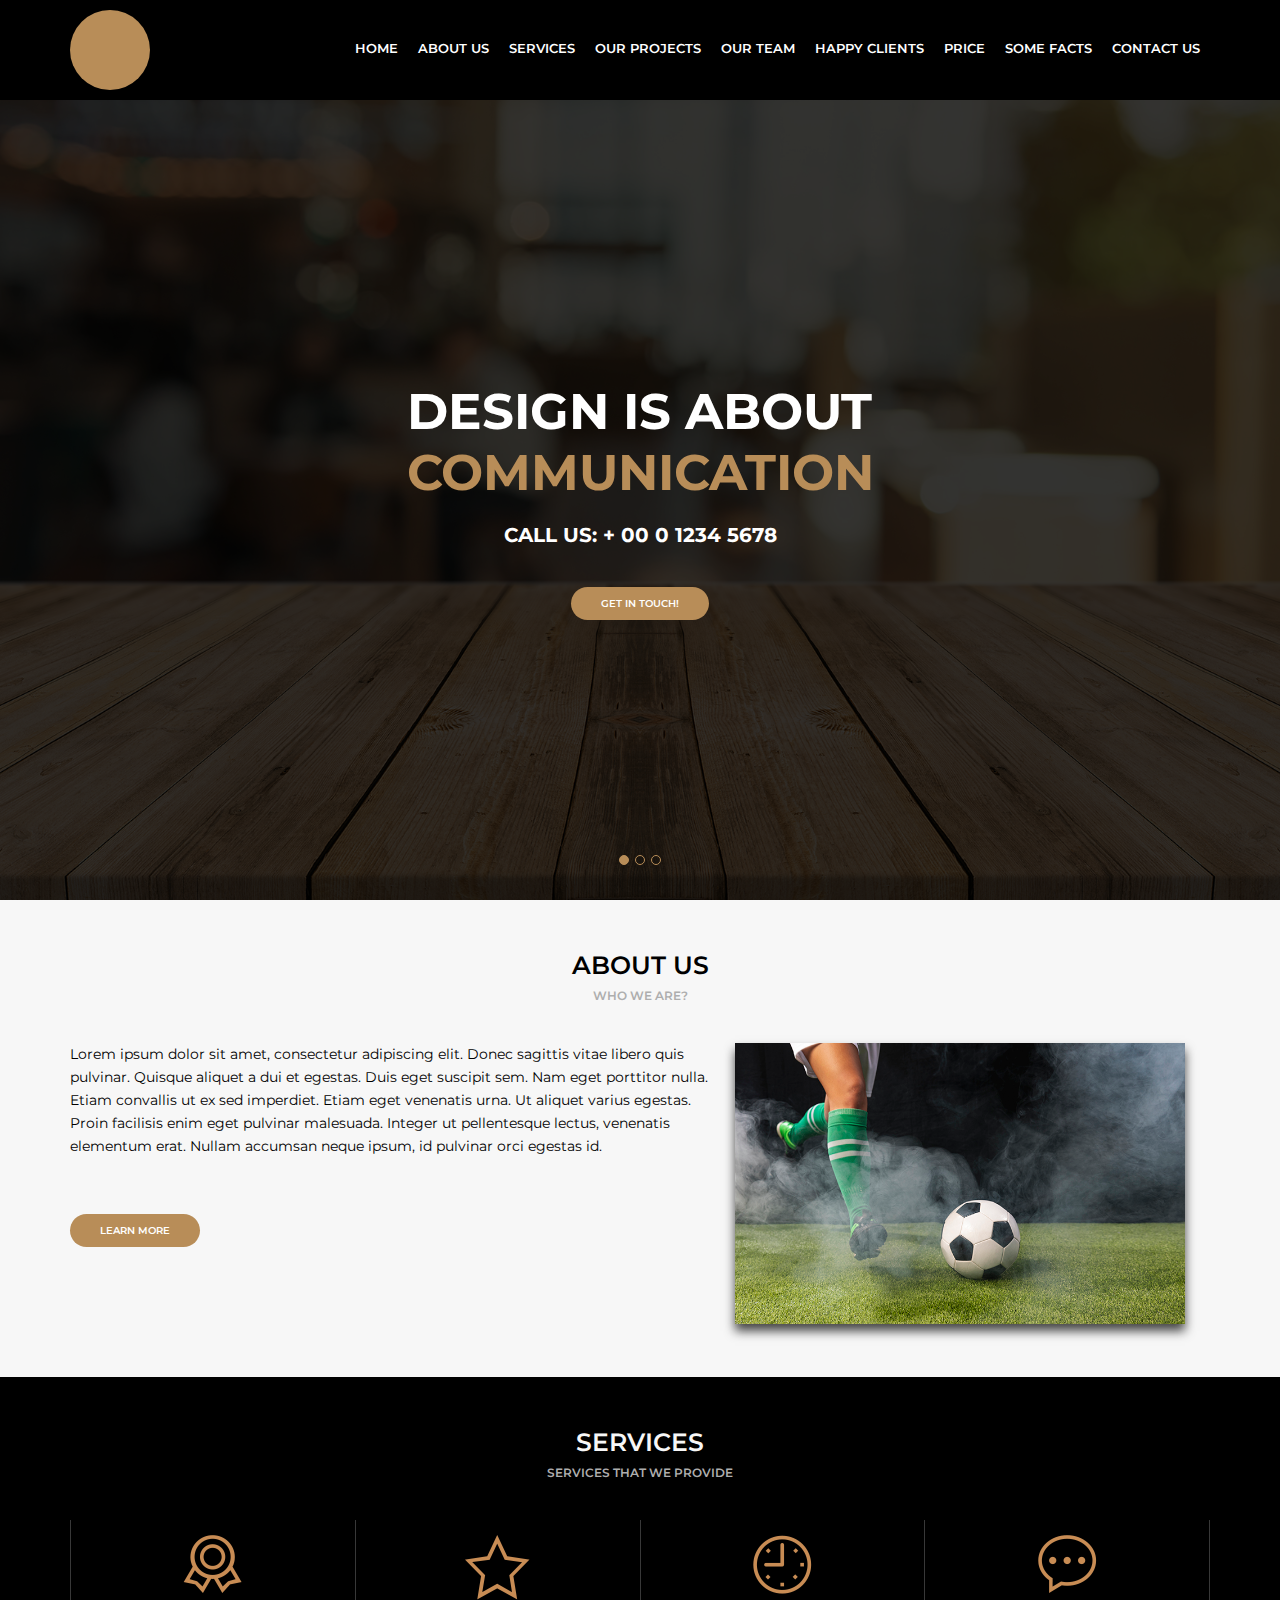
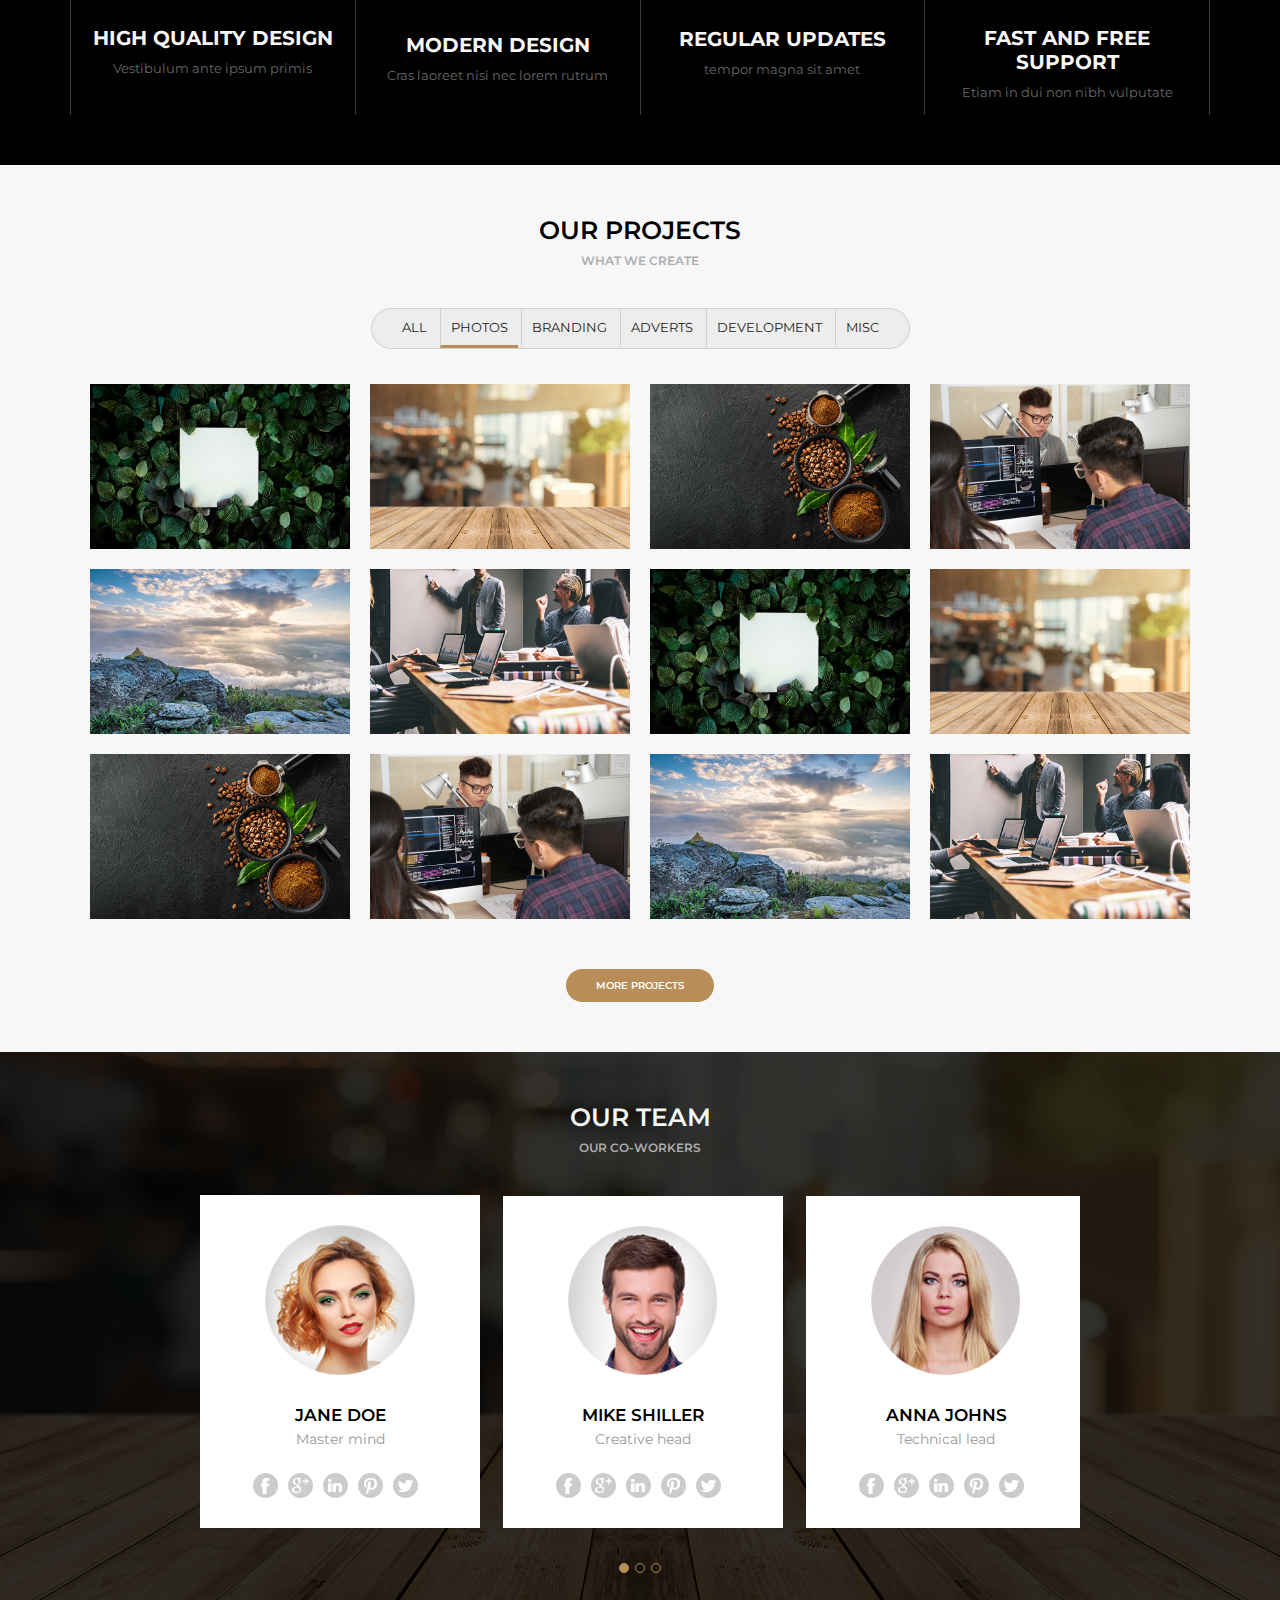
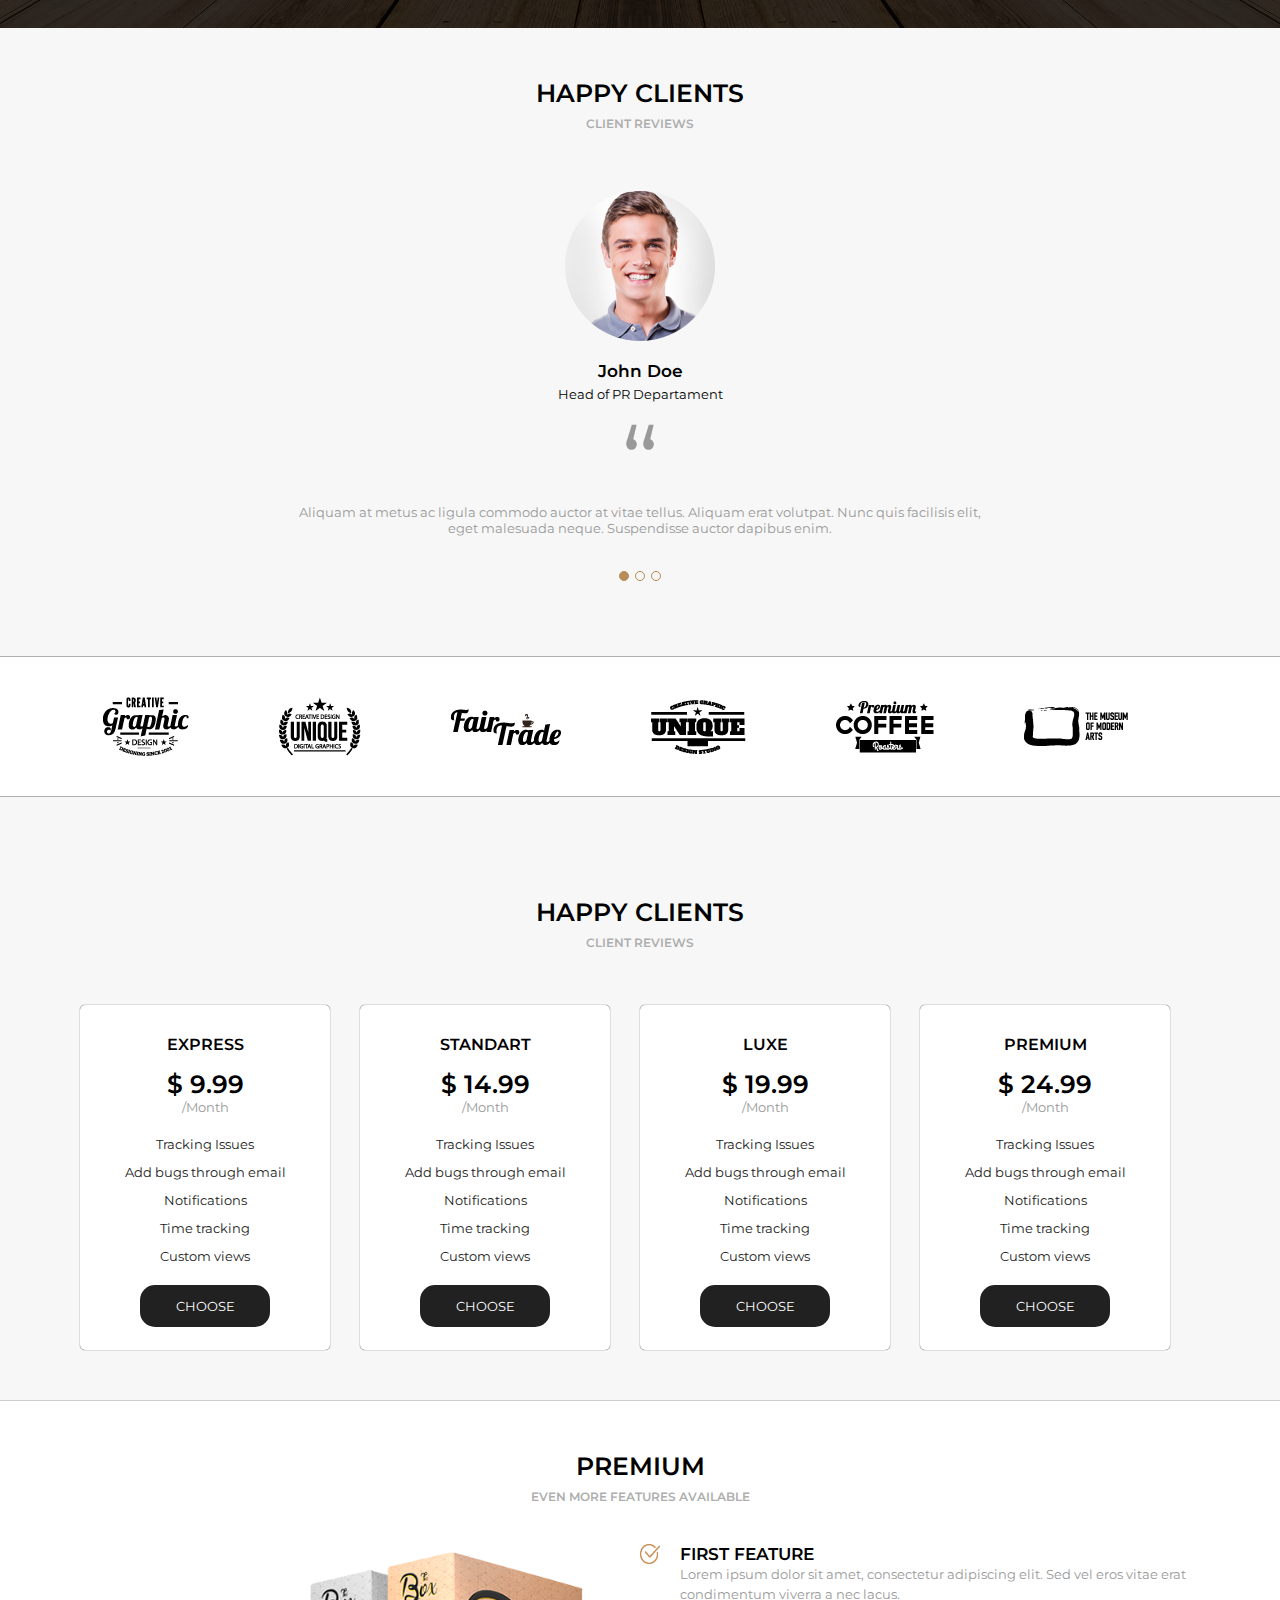
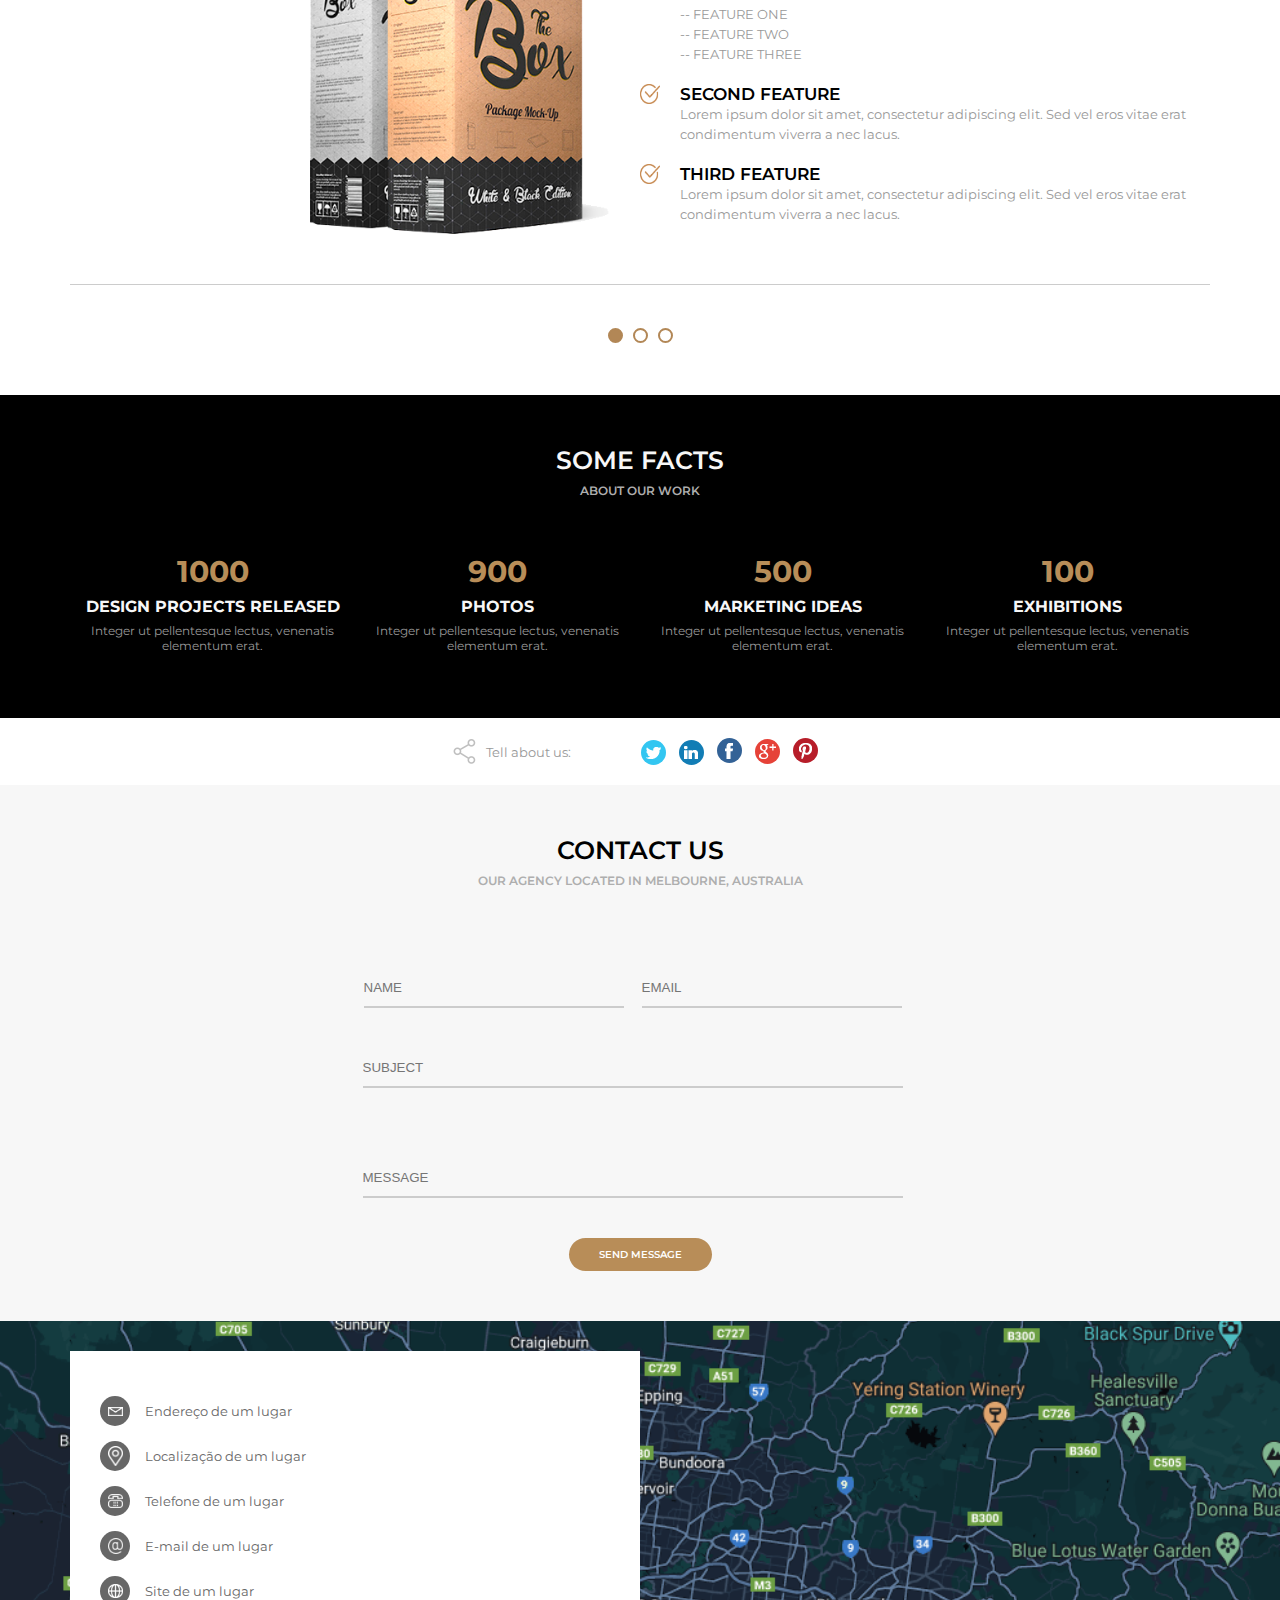
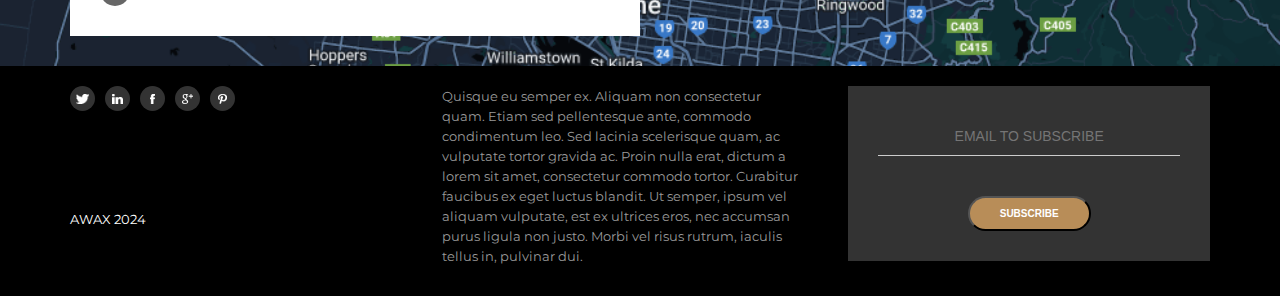
<file: index.html>
<!DOCTYPE html>
<html lang="pt-br">
<head>
    <meta charset="UTF-8">
    <meta name="viewport" content="width=device-width, initial-scale=1.0">
    <title>Awax</title>
    <link rel="preconnect" href="https://fonts.googleapis.com">
    <link rel="preconnect" href="https://fonts.gstatic.com" crossorigin>
    <link href="https://fonts.googleapis.com/css2?family=Montserrat:ital,wght@0,100..900;1,100..900&display=swap" rel="stylesheet">
    <link rel="stylesheet" href="./assets/css/style.css">
</head>
<body>
    <header>
        <div class="header">
            <div class="logo">
                <div class="logoimg">
                    
                </div>
            </div>
            <div class="menu">
                <img class="menu-opener" src="./assets/images/menu.png" alt="menu">
                <nav>
                    <ul>
                        <li><a href="">Home</a></li>
                        <li><a href="">About Us</a></li>
                        <li><a href="">Services</a></li>
                        <li><a href="">Our Projects</a></li>
                        <li><a href="">Our Team</a></li>
                        <li><a href="">Happy Clients</a></li>
                        <li><a href="">Price</a></li>
                        <li><a href="">Some Facts</a></li>
                        <li><a href="">Contact Us</a></li>
                    </ul>
                </nav>
            </div>
        </div>
    </header>
    <main>
        <section class="banner">
            <div class="sliders">
                <div class="slide">
                    <div class="slidearea">
                        <h1>Design is about <br><span>Communication</span></h1>
                        <h2>Call Us: + 00 0 1234 5678</h2>
                        <a href="" class="button">Get in Touch!</a>
                    </div>
                </div>
                <div class="slide">
                    <div class="slidearea">
                        <h1>Design is about <br><span>pagTeste1</span></h1>
                        <h2>Call Us: + 00 0 1234 5678</h2>
                        <a href="" class="button">Get in Touch!</a>
                    </div>
                </div>
                <div class="slide">
                    <div class="slidearea">
                        <h1>Design is about <br><span>pagTeste2</span></h1>
                        <h2>Call Us: + 00 0 1234 5678</h2>
                        <a href="" class="button">Get in Touch!</a>
                    </div>
                </div>
            </div>
            <div class="sliders-pointers">
                <div class="pointer active"></div>
                <div class="pointer"></div>
                <div class="pointer"></div>
            </div>
        </section>
        <section class="default light">
            <div class="section-title">About Us</div>
            <div class="section-desc">Who We are?</div>
            <div class="section-body">
                <div class="section-aboutus">
                    <div class="section-aboutus-left">
                        <p>Lorem ipsum dolor sit amet, consectetur adipiscing elit. Donec sagittis vitae libero quis pulvinar. Quisque aliquet a dui et egestas. Duis eget suscipit sem. Nam eget porttitor nulla. Etiam convallis ut ex sed imperdiet. Etiam eget venenatis urna. Ut aliquet varius egestas. Proin facilisis enim eget pulvinar malesuada. Integer ut pellentesque lectus, venenatis elementum erat. Nullam accumsan neque ipsum, id pulvinar orci egestas id.</p>
                        <br>
                        <a href="" class="button">Learn more</a>
                    </div>
                    <div class="section-aboutus-right">
                        <img src="./media/foto9.jpg" alt="jogando-bola">
                    </div>
                </div>
            </div>
        </section>
        <section class="default dark">
            <div class="section-title">Services</div>
            <div class="section-desc">Services that we provide</div>
            <div class="section-body">
                <div class="section-services">
                    <div class="section-service">
                        <img src="./assets/images/medalha.png" alt="medalha">
                        <h4>High quality design</h4>
                        <p> Vestibulum ante ipsum primis </p>
                    </div>
                    <div class="section-service">
                        <img src="./assets/images/estrela.png" alt="estrela">
                        <h4>Modern design</h4>
                        <p>Cras laoreet nisi nec lorem rutrum</p>
                    </div>
                    <div class="section-service">
                        <img src="./assets/images/relogio.png" alt="relogio">
                        <h4>Regular updates</h4>
                        <p> tempor magna sit amet</p>
                    </div>
                    <div class="section-service">
                        <img src="./assets/images/balao.png" alt="balao-mensagem">
                        <h4>Fast and free support</h4>
                        <p> Etiam in dui non nibh vulputate</p>
                    </div>
                </div>
            </div>
        </section>
        <section class="default light">
            <div class="section-title">Our projects</div>
            <div class="section-desc">What we create</div>
            <div class="section-body">
                <div class="section-projects">
                    <div class="section-projects-filters">
                        <ul>
                            <li>All</li>
                            <li class="active">Photos</li>
                            <li>Branding</li>
                            <li>Adverts</li>
                            <li>Development</li>
                            <li>Misc</li>
                        </ul>
                    </div>
                    <div class="section-projects-photos">
                        <div class="section-projects-photo">
                            <div class="section-projects-photoarea">
                                <div class="section-projects-photoinfo">
                                    <h5>ABOUT</h5>
                                    <p>Sed semper nibh sit amet</p>
                                </div>
                                <img src="./media/foto1.jpg" alt="">
                            </div>
                        </div>
                        <div class="section-projects-photo">
                            <div class="section-projects-photoarea">
                                <div class="section-projects-photoinfo"></div>
                                <img src="./media/foto2.jpg" alt="">
                            </div>
                        </div>
                        <div class="section-projects-photo">
                            <div class="section-projects-photoarea">
                                <div class="section-projects-photoinfo"></div>
                                <img src="./media/foto3.jpg" alt="">
                            </div>
                        </div>
                        <div class="section-projects-photo">
                            <div class="section-projects-photoarea">
                                <div class="section-projects-photoinfo"></div>
                                <img src="./media/foto4.jpg" alt="">
                            </div>
                        </div>
                        <div class="section-projects-photo">
                            <div class="section-projects-photoarea">
                                <div class="section-projects-photoinfo"></div>
                                <img src="./media/foto5.jpg" alt="">
                            </div>
                        </div>
                        <div class="section-projects-photo">
                            <div class="section-projects-photoarea">
                                <div class="section-projects-photoinfo"></div>
                                <img src="./media/foto6.jpg" alt="">
                            </div>
                        </div>
                        <div class="section-projects-photo">
                            <div class="section-projects-photoarea">
                                <div class="section-projects-photoinfo"></div>
                                <img src="./media/foto1.jpg" alt="">
                            </div>
                        </div>
                        <div class="section-projects-photo">
                            <div class="section-projects-photoarea">
                                <div class="section-projects-photoinfo"></div>
                                <img src="./media/foto2.jpg" alt="">
                            </div>
                        </div>
                        <div class="section-projects-photo">
                            <div class="section-projects-photoarea">
                                <div class="section-projects-photoinfo"></div>
                                <img src="./media/foto3.jpg" alt="">
                            </div>
                        </div>
                        <div class="section-projects-photo">
                            <div class="section-projects-photoarea">
                                <div class="section-projects-photoinfo"></div>
                                <img src="./media/foto4.jpg" alt="">
                            </div>
                        </div>
                        <div class="section-projects-photo">
                            <div class="section-projects-photoarea">
                                <div class="section-projects-photoinfo"></div>
                                <img src="./media/foto5.jpg" alt="">
                            </div>
                        </div>
                        <div class="section-projects-photo">
                            <div class="section-projects-photoarea">
                                <div class="section-projects-photoinfo"></div>
                                <img src="./media/foto6.jpg" alt="">
                            </div>
                        </div>
                    </div>
                    <a href="" class="button">More projects</a>
                </div>
            </div>
        </section>
        <section class="default dark bg-team">
            <div class="section-team-area">
                <div class="section-title">Our team</div>
                <div class="section-desc">Our Co-workers</div>
                <div class="section-body">
                    <div class="section-team">
                        <div class="sliders">
                            <div class="slide">
                                <div class="slidearea">
                                    <img class="section-team-avatar" src="./media/mulher1.png" alt="mulher-funcionaria">
                                    <div class="section-team-name">Jane Doe</div>
                                    <div class="section-team-role">Master mind</div>
                                    <div class="section-team-social">
                                        <a href=""><img src="./assets/images/facebook.png" alt="icone-facebook"></a>
                                        <a href=""><img src="./assets/images/googleplus.png" alt="icone-google-plus"></a>
                                        <a href=""><img src="./assets/images/linkedin.png" alt="icone-linkedin"></a>
                                        <a href=""><img src="./assets/images/pinterest.png" alt="icone-pinterest"></a>
                                        <a href=""><img src="./assets/images/twitter.png" alt="icone-twitter"></a>
                                    </div>
                                </div>
                            </div>
                            <div class="slide">
                                <div class="slidearea">
                                    <img class="section-team-avatar" src="./media/homem1.png" alt="homem-funcionario">
                                    <div class="section-team-name">Mike Shiller</div>
                                    <div class="section-team-role">Creative head</div>
                                    <div class="section-team-social">
                                        <a href=""><img src="./assets/images/facebook.png" alt="icone-facebook"></a>
                                        <a href=""><img src="./assets/images/googleplus.png" alt="icone-google-plus"></a>
                                        <a href=""><img src="./assets/images/linkedin.png" alt="icone-linkedin"></a>
                                        <a href=""><img src="./assets/images/pinterest.png" alt="icone-pinterest"></a>
                                        <a href=""><img src="./assets/images/twitter.png" alt="icone-twitter"></a>
                                    </div>
                                </div>
                            </div>
                            <div class="slide">
                                <div class="slidearea">
                                    <img class="section-team-avatar" src="./media/mulher2.png" alt="mulher-funcionaria">
                                    <div class="section-team-name">Anna Johns</div>
                                    <div class="section-team-role">Technical lead</div>
                                    <div class="section-team-social">
                                        <a href=""><img src="./assets/images/facebook.png" alt="icone-facebook"></a>
                                        <a href=""><img src="./assets/images/googleplus.png" alt="icone-google-plus"></a>
                                        <a href=""><img src="./assets/images/linkedin.png" alt="icone-linkedin"></a>
                                        <a href=""><img src="./assets/images/pinterest.png" alt="icone-pinterest"></a>
                                        <a href=""><img src="./assets/images/twitter.png" alt="icone-twitter"></a>
                                    </div>
                                </div>
                            </div>
                        </div>
                    </div>
                    <div class="sliders-pointers">
                        <div class="pointer active"></div>
                        <div class="pointer"></div>
                        <div class="pointer"></div>
                    </div>
                </div>
            </div>
        </section>
        <section class="default light">
            <div class="section-clients-happy">
                <div class="section-title">Happy clients</div>
                <div class="section-desc">Client reviews</div>
                <div class="section-body">
                    <div class="section-clients">
                        <img src="./media/homem2.png" alt="homem-cliente">
                        <div class="section-clients-name">John Doe</div>
                        <div class="section-clients-role">Head of PR Departament</div>
                        <div class="section-clients-aspas">“</div>
                        <div class="section-clients-comment">Aliquam at metus ac ligula commodo auctor at vitae tellus. Aliquam erat volutpat. Nunc quis facilisis elit, eget malesuada neque. Suspendisse auctor dapibus enim.                       
                        </div>
                    </div>
                </div>
                <div class="sliders-pointers">
                    <div class="pointer active"></div>
                    <div class="pointer"></div>
                    <div class="pointer"></div>
                </div>
            </div>
        </section>
        <section class="default light">
            <div class="section-companies">
                <img src="./media/empresa1.png" alt="foto-empresa">
                <img src="./media/empresa2.png" alt="foto-empresa">
                <img src="./media/empresa3.png" alt="foto-empresa">
                <img src="./media/empresa4.png" alt="foto-empresa">
                <img src="./media/empresa5.png" alt="foto-empresa">
                <img src="./media/empresa6.png" alt="foto-empresa">
            </div>
        </section>
        <section class="default light">
            <div class="section-price">
                <div class="section-title">Happy clients</div>
                <div class="section-desc">Client reviews</div>
                <div class="section-body">
                    <div class="section-plans">
                        <div class="section-price-plans">
                            <div class="section-type-plan">Express</div>
                            <div class="section-price-all">
                                <div class="section-price-value">$ 9.99</div>
                                <div class="section-price-month">/Month</div>
                            </div>
                            <div class="section-plan-body">
                                <p>Tracking Issues</p>
                                <p>Add bugs through email</p>
                                <p>Notifications</p>
                                <p>Time tracking</p>
                                <p>Custom views</p>
                                <div class="section-plan-button">
                                    <a href="">Choose</a>
                                </div>
                            </div>
                        </div>
                        <div class="section-price-plans">
                            <div class="section-type-plan">Standart</div>
                            <div class="section-price-all">
                                <div class="section-price-value">$ 14.99</div>
                                <div class="section-price-month">/Month</div>
                            </div>
                            <div class="section-plan-body">
                                <p>Tracking Issues</p>
                                <p>Add bugs through email</p>
                                <p>Notifications</p>
                                <p>Time tracking</p>
                                <p>Custom views</p>
                                <div class="section-plan-button">
                                    <a href="">Choose</a>
                                </div>
                            </div>
                        </div>
                        <div class="section-price-plans">
                            <div class="section-type-plan">Luxe</div>
                            <div class="section-price-all">
                                <div class="section-price-value">$ 19.99</div>
                                <div class="section-price-month">/Month</div>
                            </div>
                            <div class="section-plan-body">
                                <p>Tracking Issues</p>
                                <p>Add bugs through email</p>
                                <p>Notifications</p>
                                <p>Time tracking</p>
                                <p>Custom views</p>
                                <div class="section-plan-button">
                                    <a href="">Choose</a>
                                </div>
                            </div>
                        </div>
                        <div class="section-price-plans">
                            <div class="section-type-plan">Premium</div>
                            <div class="section-price-all">
                                <div class="section-price-value">$ 24.99</div>
                                <div class="section-price-month">/Month</div>
                            </div>
                            <div class="section-plan-body">
                                <p>Tracking Issues</p>
                                <p>Add bugs through email</p>
                                <p>Notifications</p>
                                <p>Time tracking</p>
                                <p>Custom views</p>
                                <div class="section-plan-button">
                                    <a href="">Choose</a>
                                </div>
                            </div>
                        </div> 
                    </div>
                </div>
            </div>
        </section>
        <section class="default light premium">
            <div class="section-title">Premium</div>
            <div class="section-desc">Even More Features Available</div>
            <div class="section-body">
                <div class="section-premium">
                    <div class="sliders" style="margin-left:0;">
                        <div class="slide">
                            <div class="slidearea">
                                <div class="section-premium--left">
                                    <img src="media/livros.png" />
                                </div>
                                <div class="section-premium--right">
                                        <div class="section-premium--item">
                                            <img src="assets/images/check.png" />
                                            <div>
                                                <h4>FIRST FEATURE</h4>
                                                Lorem ipsum dolor sit amet, consectetur adipiscing elit. Sed vel eros vitae erat condimentum viverra a nec lacus.<br/>
                                                -- FEATURE ONE<br/>
                                                -- FEATURE TWO<br/>
                                                -- FEATURE THREE
                                            </div>
                                        </div>
                                        <div class="section-premium--item">
                                            <img src="assets/images/check.png" />
                                            <div>
                                                <h4>SECOND FEATURE</h4>
                                                Lorem ipsum dolor sit amet, consectetur adipiscing elit. Sed vel eros vitae erat condimentum viverra a nec lacus.
                                            </div>
                                        </div>
                                        <div class="section-premium--item">
                                            <img src="assets/images/check.png" />
                                            <div>
                                                <h4>THIRD FEATURE</h4>
                                                Lorem ipsum dolor sit amet, consectetur adipiscing elit. Sed vel eros vitae erat condimentum viverra a nec lacus.
                                            </div>
                                        </div>
                                </div>
                            </div>
                        </div><div class="slide">
                            <div class="slidearea">
                                ...
                            </div>
                        </div><div class="slide">
                            <div class="slidearea">
                                ...
                            </div>
                        </div>
                    </div>
                    <div class="sliders-pointers">
                        <div class="pointer active"></div>
                        <div class="pointer"></div>
                        <div class="pointer"></div>
                    </div>
                </div>
            </div>
        </section>
        <section class="default dark">
            <div class="section-title">Some facts</div>
            <div class="section-desc">About our work</div>
            <div class="section-body">
                <div class="section-facts">
                    <div class="section-fact">
                        <h3>1000</h3>
                        <h4>Design projects released</h4>
                        <p>Integer ut pellentesque lectus, venenatis elementum erat.</p>
                    </div>
                    <div class="section-fact">
                        <h3>900</h3>
                        <h4>Photos</h4>
                        <p>Integer ut pellentesque lectus, venenatis elementum erat.</p>
                    </div>
                    <div class="section-fact">
                        <h3>500</h3>
                        <h4>Marketing ideas</h4>
                        <p>Integer ut pellentesque lectus, venenatis elementum erat.</p>
                    </div>
                    <div class="section-fact">
                        <h3>100</h3>
                        <h4>Exhibitions</h4>
                        <p>Integer ut pellentesque lectus, venenatis elementum erat.</p>
                    </div>
                </div>
            </div>
        </section>
        <section class="social-media">
            <div class="section-media">
                <div class="section-share">
                    <img src="./assets/images/share.png" alt="share">
                    <p>Tell about us: </p>
                </div>
                <div class="section-social-media">
                    <a class="twitter" href=""><img src="./assets/images/twitter.png" alt="twitter"></a>
                    <a class="linkedin" href=""><img src="./assets/images/linkedin.png" alt="linkedin"></a>
                    <a class="facebook" href=""><img src="./assets/images/facebook.png" alt="facebook"></a>
                    <a class="googleplus" href=""><img src="./assets/images/googleplus.png" alt="googleplus"></a>
                    <a class="pinterest" href=""><img src="./assets/images/pinterest.png" alt="pinterest"></a>
                </div>
            </div>
        </section>
        <section class="default light">
            <div class="section-contactus">
                <div class="section-title">Contact Us</div>
                <div class="section-desc">Our agency located in melbourne, Australia</div>
                <div class="section-body">
                    <div class="section-contact">
                        <div class="section-contact-info">
                            <input type="text" name="input-name" id="nome" placeholder="NAME">
                            <input type="email" name="input-email" id="email" placeholder="EMAIL">
                        </div>
                        <div class="subject">
                            <input type="text" name="input-subject" id="subject" placeholder="SUBJECT">
                        </div>
                        <div class="message">
                            <input type="text" name="input-message" id="message" placeholder="MESSAGE">
                        </div>
                        <a href="" class="button">Send message</a>
                    </div>
                </div>  
            </div>
        </section>
        <section class="section-map">
            <div class="section-map-area">
                <div class="section-map-info">
                    <div class="section-map-item">
                        <div class="section-map-img">
                            <img src="./assets/images/carta.png" alt="carta">
                        </div>
                        Endereço de um lugar
                    </div>
                    <div class="section-map-item">
                        <div class="section-map-img">
                            <img src="./assets/images/localizacao.png" alt="localizacao">
                        </div>
                        Localização de um lugar
                    </div>
                    <div class="section-map-item">
                        <div class="section-map-img">
                            <img src="./assets/images/telefone.png" alt="telefone">
                        </div>
                        Telefone de um lugar
                    </div>
                    <div class="section-map-item">
                        <div class="section-map-img">
                            <img src="./assets/images/arroba.png" alt="arroba">
                        </div>
                        E-mail de um lugar
                    </div>
                    <div class="section-map-item">
                        <div class="section-map-img">
                            <img src="./assets/images/web.png" alt="web">
                        </div>
                        Site de um lugar
                    </div>
                </div>
            </div>
        </section>
    </main>
    <footer>
        <div class="footer-all">
            <div class="footer-item area1">
                <div class="footer-social">
                    <a href=""><img src="./assets/images/twitter.png" alt="twitter"></a>
                    <a href=""><img src="./assets/images/linkedin.png" alt="linkedin"></a>
                    <a href=""><img src="./assets/images/facebook.png" alt="facebook"></a>
                    <a href=""><img src="./assets/images/googleplus.png" alt="googleplus"></a>
                    <a href=""><img src="./assets/images/pinterest.png" alt="pinterest"></a>
                </div>
                <div class="awax">AWAX 2024</div>
            </div>
            <div class="footer-item area2">
                Quisque eu semper ex. Aliquam non consectetur quam. Etiam sed pellentesque ante, commodo condimentum leo. Sed lacinia scelerisque quam, ac vulputate tortor gravida ac. Proin nulla erat, dictum a lorem sit amet, consectetur commodo tortor. Curabitur faucibus ex eget luctus blandit. Ut semper, ipsum vel aliquam vulputate, est ex ultrices eros, nec accumsan purus ligula non justo. Morbi vel risus rutrum, iaculis tellus in, pulvinar dui.
            </div>
            <div class="footer-item area3">
                <form method="post">
                    <input type="email" name="email" placeholder="EMAIL TO SUBSCRIBE"> 
                    <button class="button">Subscribe</button>
                </form>
            </div>
        </div>
    </footer>
</body>
    <script src="./script.js"></script>
</html>
</file>
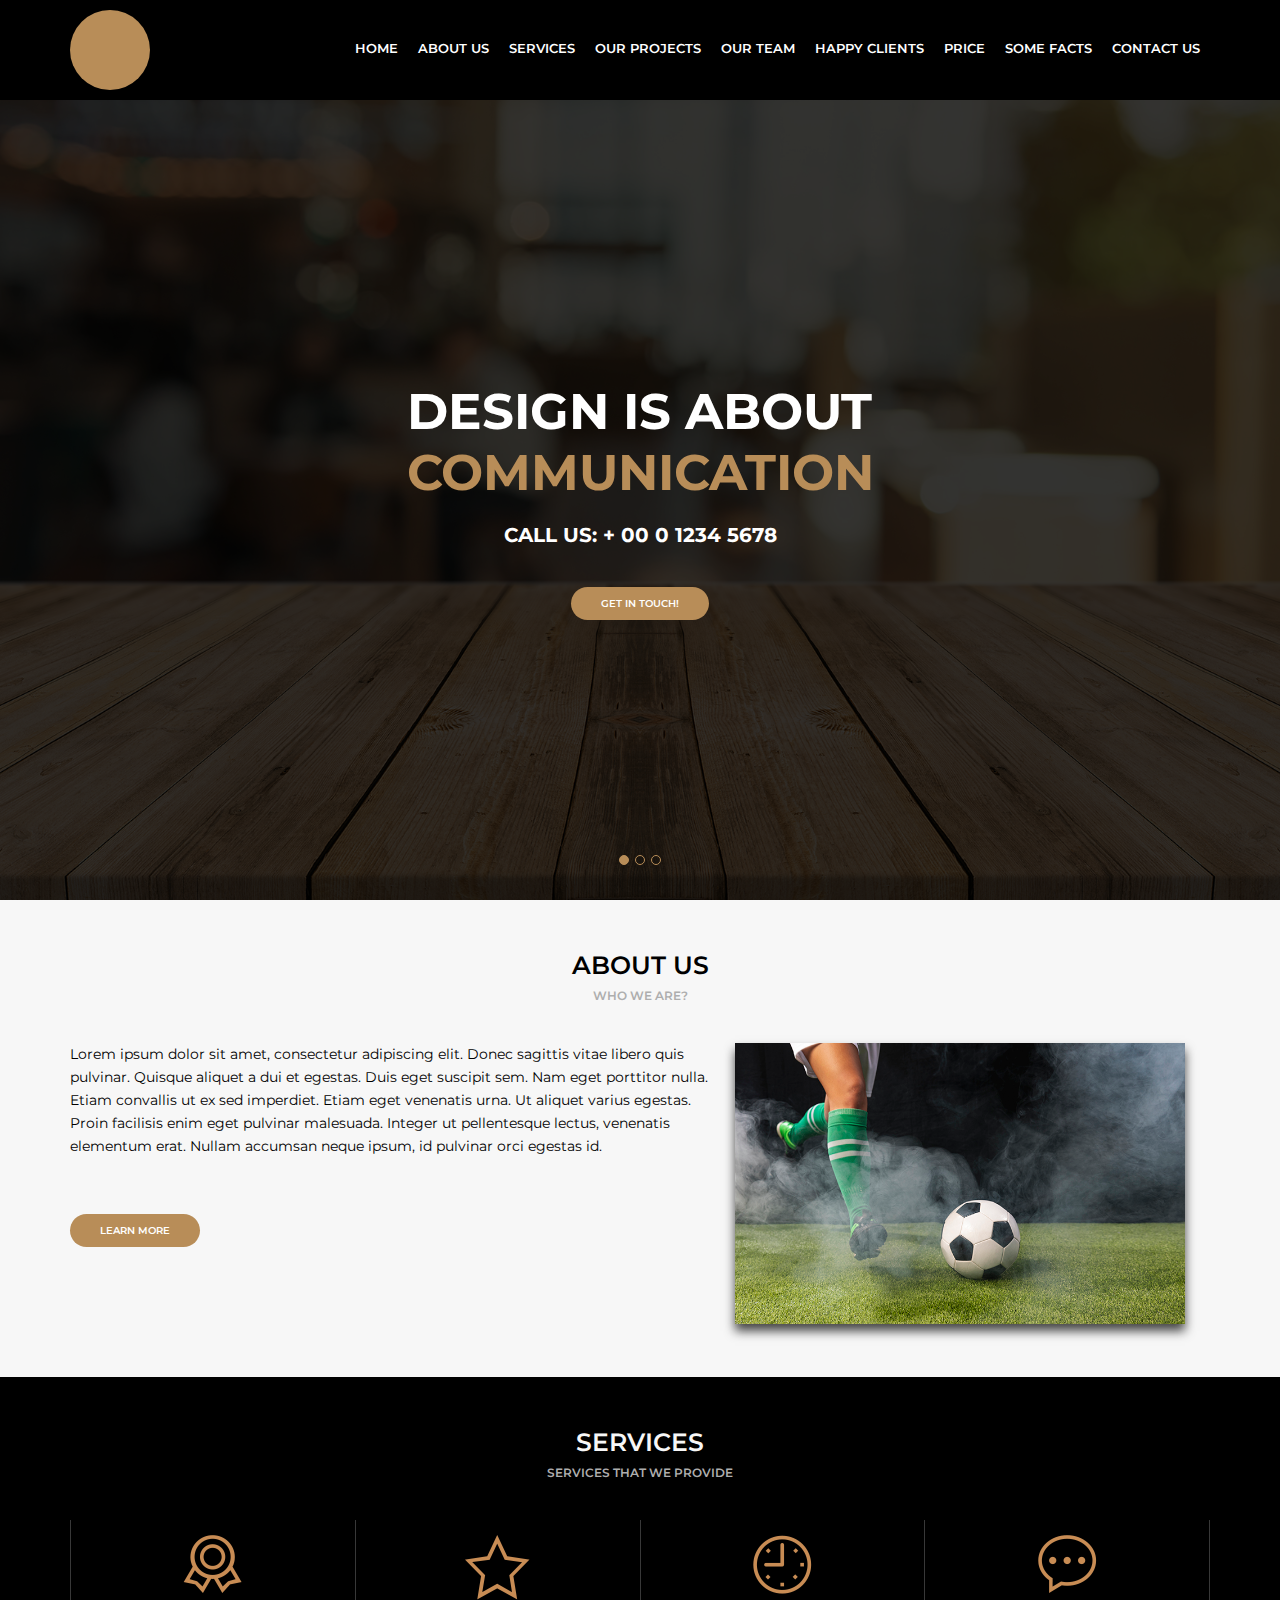
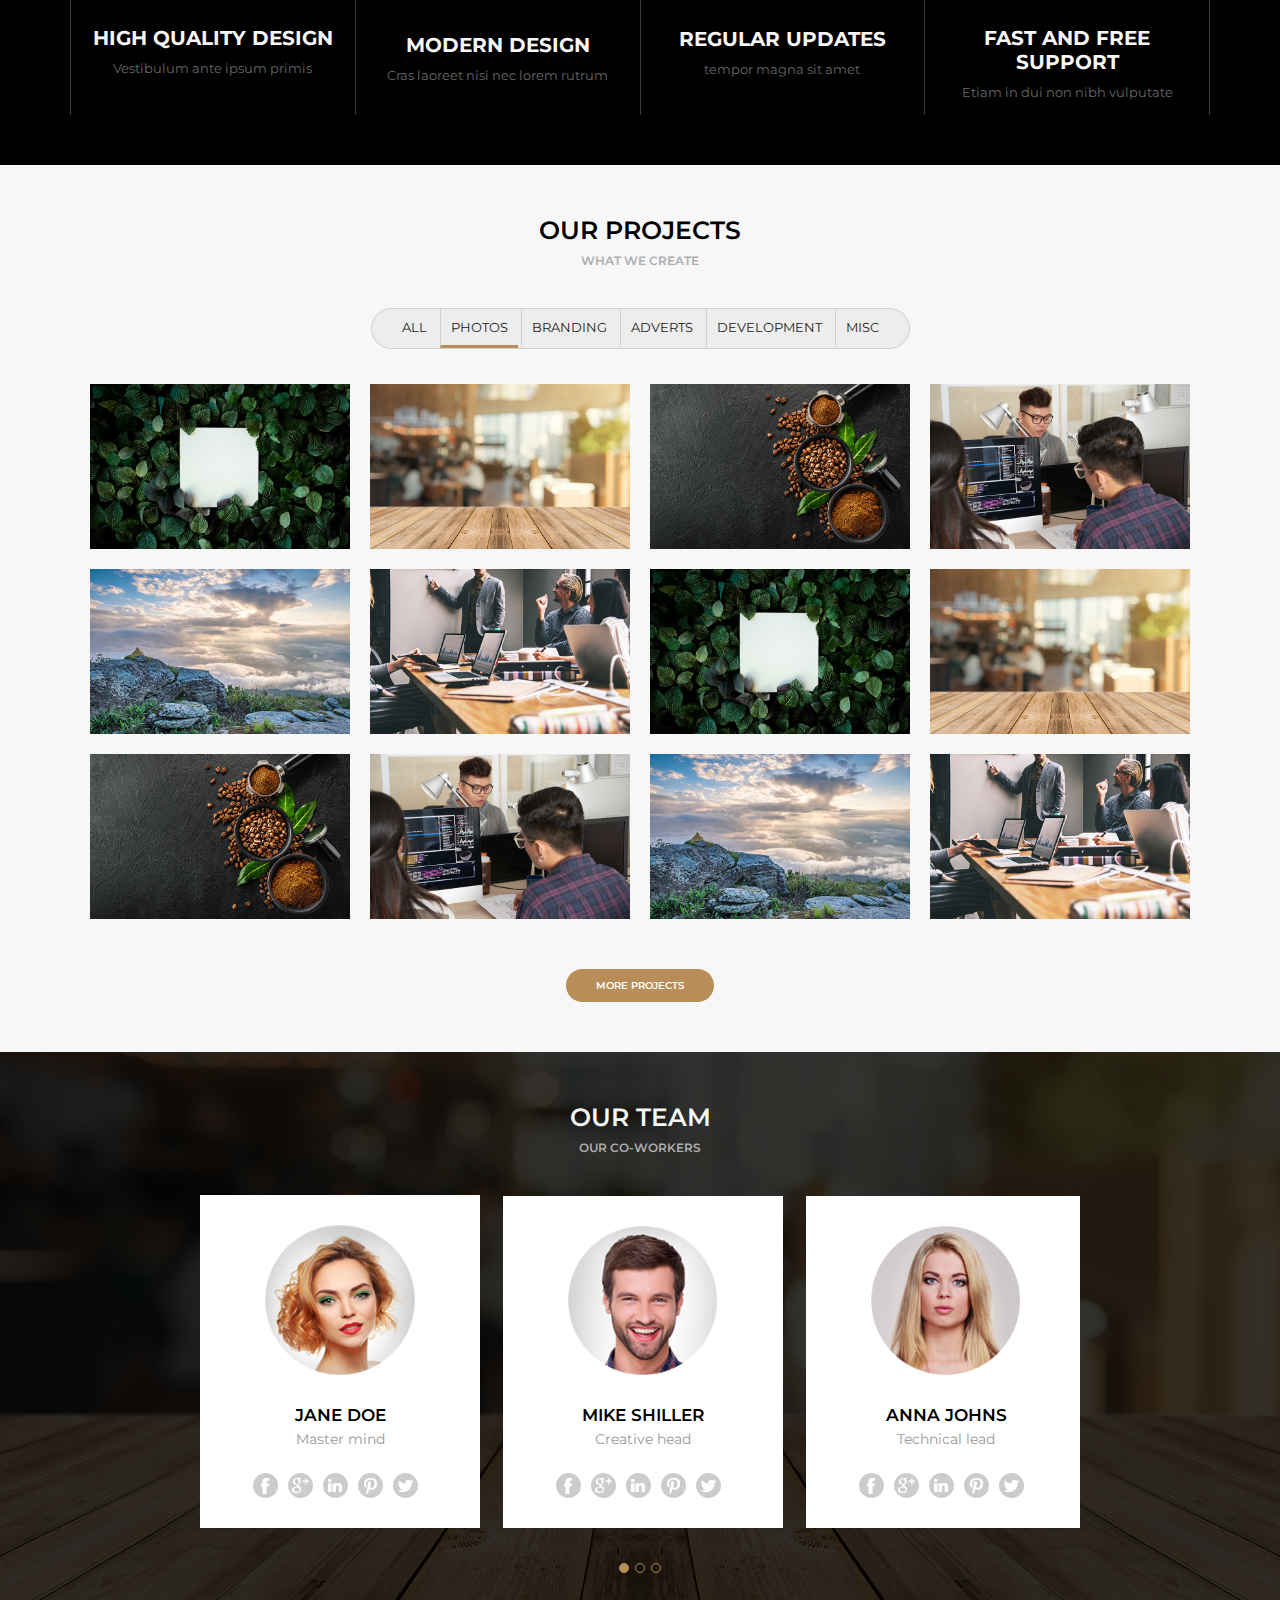
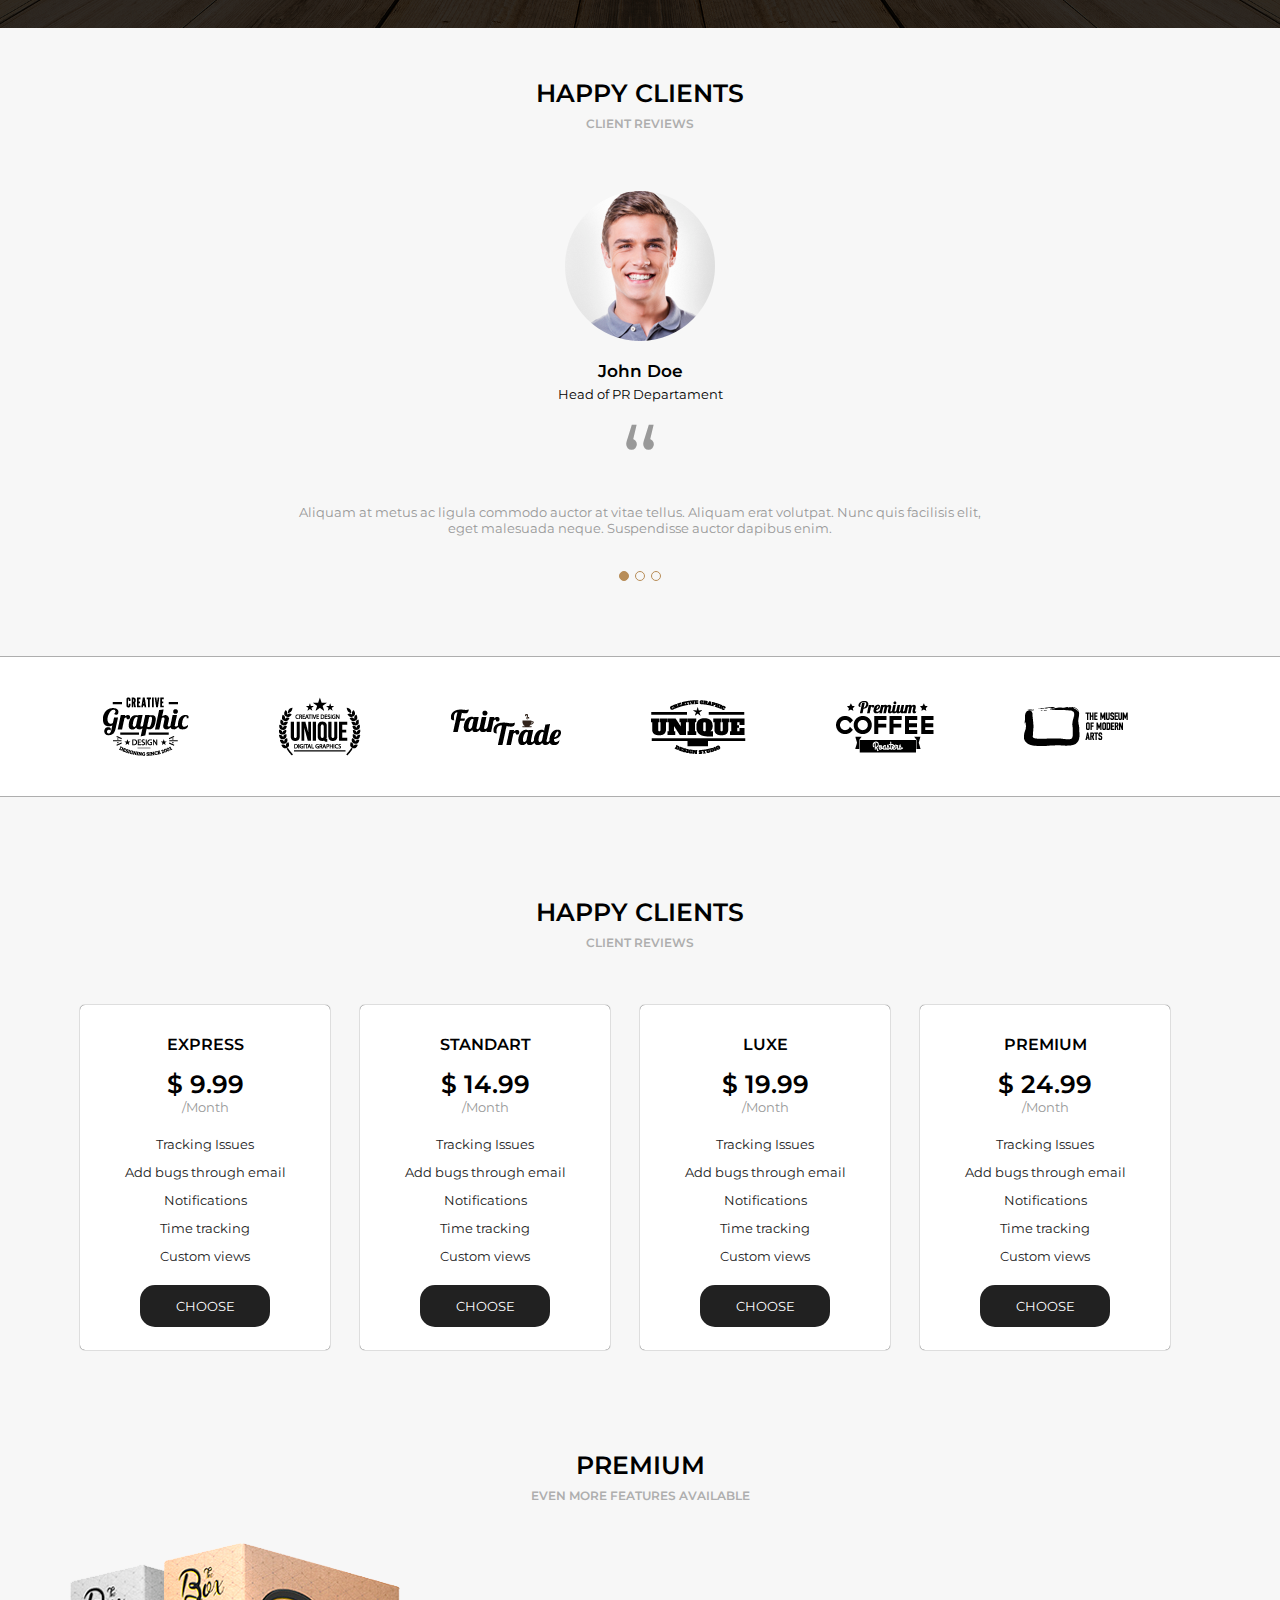
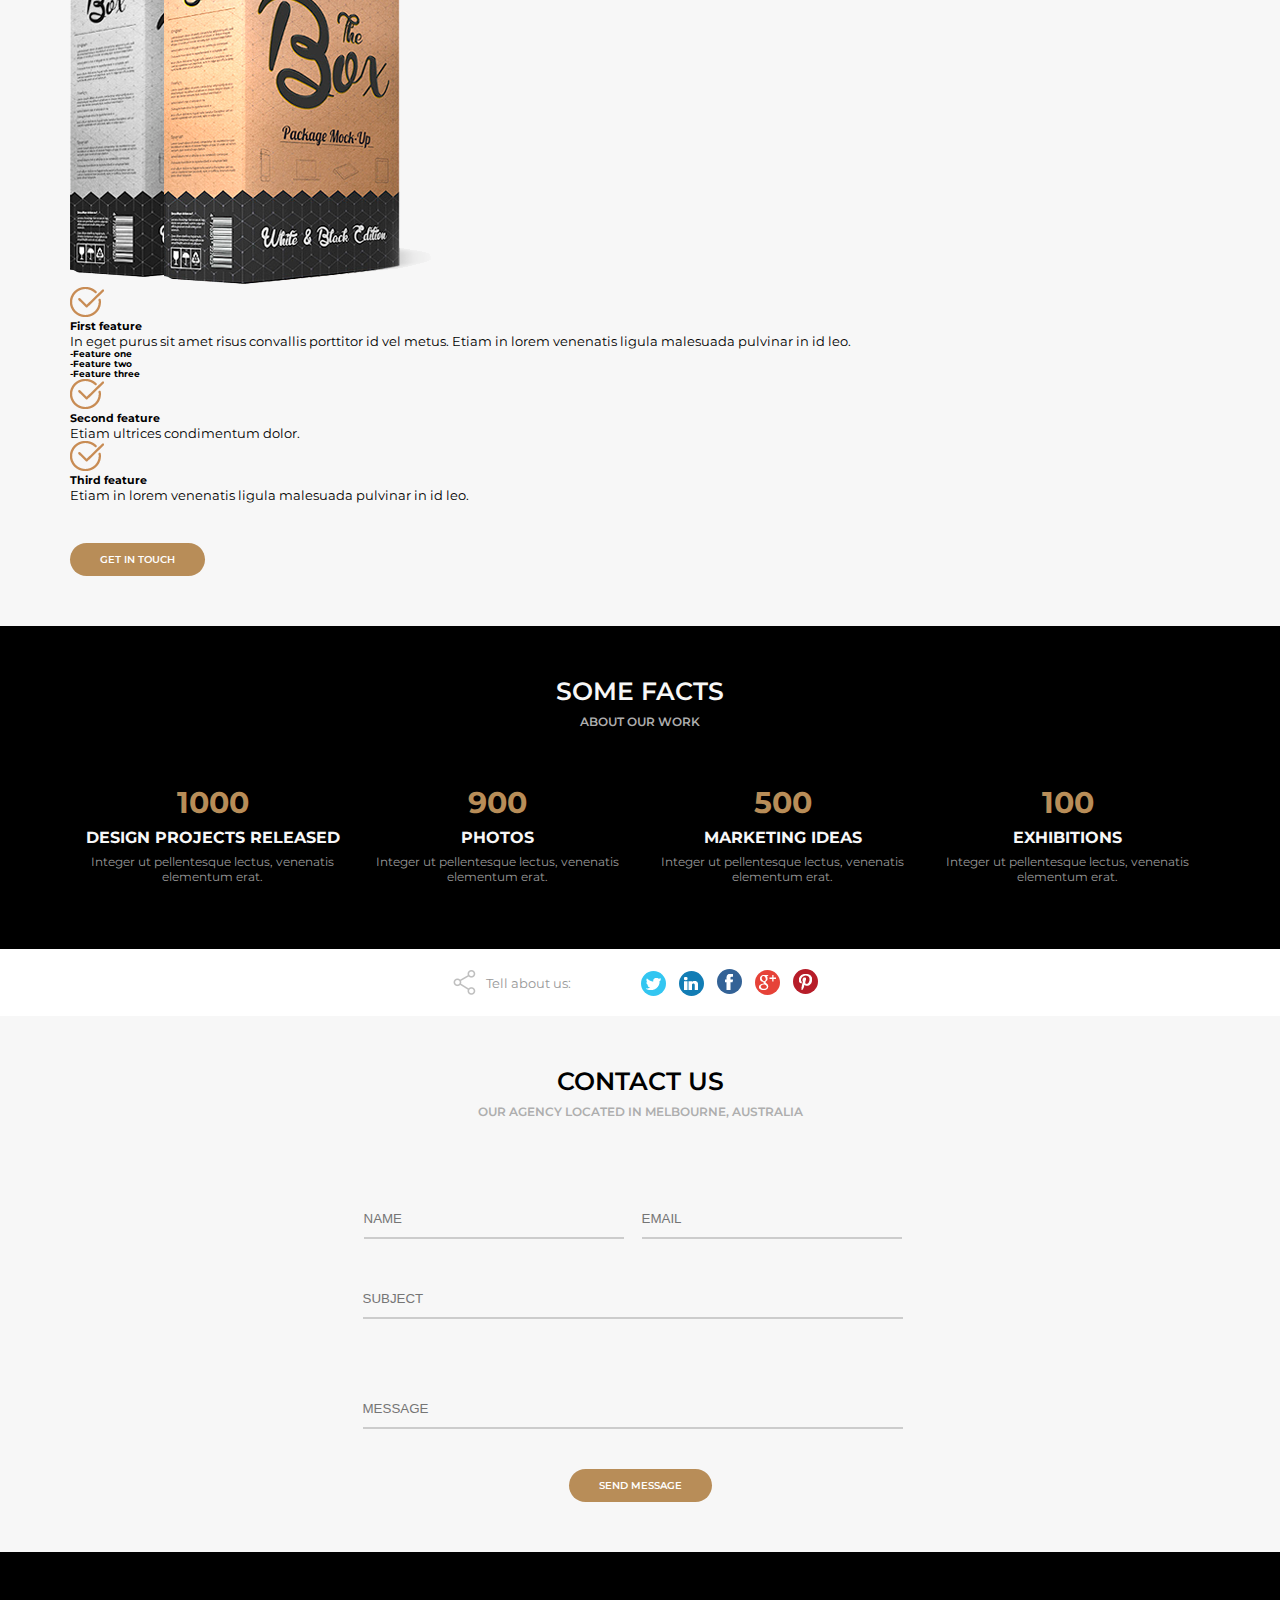
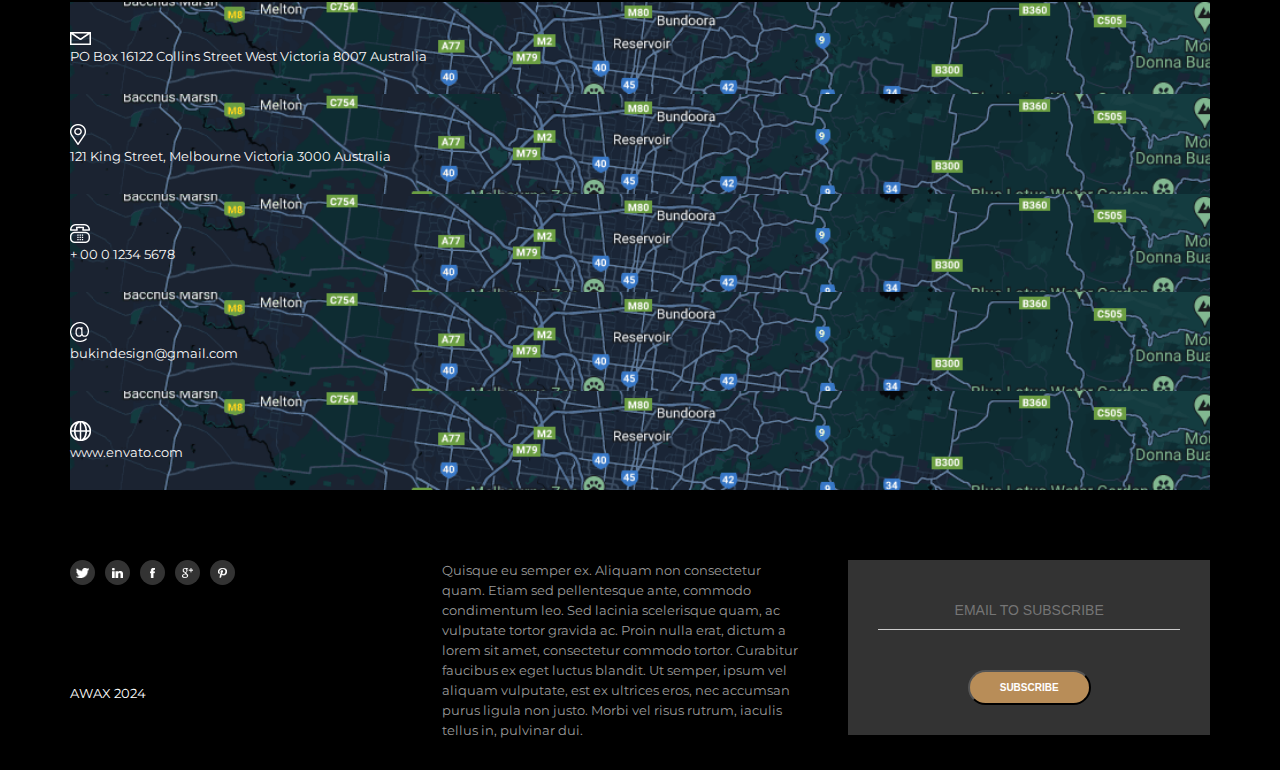
<file: home.html>
<!DOCTYPE html>
<html lang="pt-br">
<head>
    <meta charset="UTF-8">
    <meta name="viewport" content="width=device-width, initial-scale=1.0">
    <title>Awax</title>
    <link rel="preconnect" href="https://fonts.googleapis.com">
    <link rel="preconnect" href="https://fonts.gstatic.com" crossorigin>
    <link href="https://fonts.googleapis.com/css2?family=Montserrat:ital,wght@0,100..900;1,100..900&display=swap" rel="stylesheet">
    <link rel="stylesheet" href="./assets/css/style.css">
</head>
<body>
    <header>
        <div class="header">
            <div class="logo">
                <div class="logoimg">
                    
                </div>
            </div>
            <div class="menu">
                <nav>
                    <ul>
                        <li><a href="">Home</a></li>
                        <li><a href="">About Us</a></li>
                        <li><a href="">Services</a></li>
                        <li><a href="">Our Projects</a></li>
                        <li><a href="">Our Team</a></li>
                        <li><a href="">Happy Clients</a></li>
                        <li><a href="">Price</a></li>
                        <li><a href="">Some Facts</a></li>
                        <li><a href="">Contact Us</a></li>
                    </ul>
                </nav>
            </div>
        </div>
    </header>
    <main>
        <section class="banner">
            <div class="sliders">
                <div class="slide">
                    <div class="slidearea">
                        <h1>Design is about <br><span>Communication</span></h1>
                        <h2>Call Us: + 00 0 1234 5678</h2>
                        <a href="" class="button">Get in Touch!</a>
                    </div>
                </div>
                <div class="slide">
                    <div class="slidearea">
                        <h1>Design is about <br><span>pagTeste1</span></h1>
                        <h2>Call Us: + 00 0 1234 5678</h2>
                        <a href="" class="button">Get in Touch!</a>
                    </div>
                </div>
                <div class="slide">
                    <div class="slidearea">
                        <h1>Design is about <br><span>pagTeste2</span></h1>
                        <h2>Call Us: + 00 0 1234 5678</h2>
                        <a href="" class="button">Get in Touch!</a>
                    </div>
                </div>
            </div>
            <div class="sliders-pointers">
                <div class="pointer active"></div>
                <div class="pointer"></div>
                <div class="pointer"></div>
            </div>
        </section>
        <section class="default light">
            <div class="section-title">About Us</div>
            <div class="section-desc">Who We are?</div>
            <div class="section-body">
                <div class="section-aboutus">
                    <div class="section-aboutus-left">
                        <p>Lorem ipsum dolor sit amet, consectetur adipiscing elit. Donec sagittis vitae libero quis pulvinar. Quisque aliquet a dui et egestas. Duis eget suscipit sem. Nam eget porttitor nulla. Etiam convallis ut ex sed imperdiet. Etiam eget venenatis urna. Ut aliquet varius egestas. Proin facilisis enim eget pulvinar malesuada. Integer ut pellentesque lectus, venenatis elementum erat. Nullam accumsan neque ipsum, id pulvinar orci egestas id.</p>
                        <br>
                        <a href="" class="button">Learn more</a>
                    </div>
                    <div class="section-aboutus-right">
                        <img src="./media/foto9.jpg" alt="jogando-bola">
                    </div>
                </div>
            </div>
        </section>
        <section class="default dark">
            <div class="section-title">Services</div>
            <div class="section-desc">Services that we provide</div>
            <div class="section-body">
                <div class="section-services">
                    <div class="section-service">
                        <img src="./assets/images/medalha.png" alt="medalha">
                        <h4>High quality design</h4>
                        <p> Vestibulum ante ipsum primis </p>
                    </div>
                    <div class="section-service">
                        <img src="./assets/images/estrela.png" alt="estrela">
                        <h4>Modern design</h4>
                        <p>Cras laoreet nisi nec lorem rutrum</p>
                    </div>
                    <div class="section-service">
                        <img src="./assets/images/relogio.png" alt="relogio">
                        <h4>Regular updates</h4>
                        <p> tempor magna sit amet</p>
                    </div>
                    <div class="section-service">
                        <img src="./assets/images/balao.png" alt="balao-mensagem">
                        <h4>Fast and free support</h4>
                        <p> Etiam in dui non nibh vulputate</p>
                    </div>
                </div>
            </div>
        </section>
        <section class="default light">
            <div class="section-title">Our projects</div>
            <div class="section-desc">What we create</div>
            <div class="section-body">
                <div class="section-projects">
                    <div class="section-projects-filters">
                        <ul>
                            <li>All</li>
                            <li class="active">Photos</li>
                            <li>Branding</li>
                            <li>Adverts</li>
                            <li>Development</li>
                            <li>Misc</li>
                        </ul>
                    </div>
                    <div class="section-projects-photos">
                        <div class="section-projects-photo">
                            <div class="section-projects-photoarea">
                                <div class="section-projects-photoinfo">
                                    <h5>ABOUT</h5>
                                    <p>Sed semper nibh sit amet</p>
                                </div>
                                <img src="./media/foto1.jpg" alt="">
                            </div>
                        </div>
                        <div class="section-projects-photo">
                            <div class="section-projects-photoarea">
                                <div class="section-projects-photoinfo"></div>
                                <img src="./media/foto2.jpg" alt="">
                            </div>
                        </div>
                        <div class="section-projects-photo">
                            <div class="section-projects-photoarea">
                                <div class="section-projects-photoinfo"></div>
                                <img src="./media/foto3.jpg" alt="">
                            </div>
                        </div>
                        <div class="section-projects-photo">
                            <div class="section-projects-photoarea">
                                <div class="section-projects-photoinfo"></div>
                                <img src="./media/foto4.jpg" alt="">
                            </div>
                        </div>
                        <div class="section-projects-photo">
                            <div class="section-projects-photoarea">
                                <div class="section-projects-photoinfo"></div>
                                <img src="./media/foto5.jpg" alt="">
                            </div>
                        </div>
                        <div class="section-projects-photo">
                            <div class="section-projects-photoarea">
                                <div class="section-projects-photoinfo"></div>
                                <img src="./media/foto6.jpg" alt="">
                            </div>
                        </div>
                        <div class="section-projects-photo">
                            <div class="section-projects-photoarea">
                                <div class="section-projects-photoinfo"></div>
                                <img src="./media/foto1.jpg" alt="">
                            </div>
                        </div>
                        <div class="section-projects-photo">
                            <div class="section-projects-photoarea">
                                <div class="section-projects-photoinfo"></div>
                                <img src="./media/foto2.jpg" alt="">
                            </div>
                        </div>
                        <div class="section-projects-photo">
                            <div class="section-projects-photoarea">
                                <div class="section-projects-photoinfo"></div>
                                <img src="./media/foto3.jpg" alt="">
                            </div>
                        </div>
                        <div class="section-projects-photo">
                            <div class="section-projects-photoarea">
                                <div class="section-projects-photoinfo"></div>
                                <img src="./media/foto4.jpg" alt="">
                            </div>
                        </div>
                        <div class="section-projects-photo">
                            <div class="section-projects-photoarea">
                                <div class="section-projects-photoinfo"></div>
                                <img src="./media/foto5.jpg" alt="">
                            </div>
                        </div>
                        <div class="section-projects-photo">
                            <div class="section-projects-photoarea">
                                <div class="section-projects-photoinfo"></div>
                                <img src="./media/foto6.jpg" alt="">
                            </div>
                        </div>
                    </div>
                    <a href="" class="button">More projects</a>
                </div>
            </div>
        </section>
        <section class="default dark bg-team">
            <div class="section-team-area">
                <div class="section-title">Our team</div>
                <div class="section-desc">Our Co-workers</div>
                <div class="section-body">
                    <div class="section-team">
                        <div class="sliders">
                            <div class="slide">
                                <div class="slidearea">
                                    <img class="section-team-avatar" src="./media/mulher1.png" alt="mulher-funcionaria">
                                    <div class="section-team-name">Jane Doe</div>
                                    <div class="section-team-role">Master mind</div>
                                    <div class="section-team-social">
                                        <a href=""><img src="./assets/images/facebook.png" alt="icone-facebook"></a>
                                        <a href=""><img src="./assets/images/googleplus.png" alt="icone-google-plus"></a>
                                        <a href=""><img src="./assets/images/linkedin.png" alt="icone-linkedin"></a>
                                        <a href=""><img src="./assets/images/pinterest.png" alt="icone-pinterest"></a>
                                        <a href=""><img src="./assets/images/twitter.png" alt="icone-twitter"></a>
                                    </div>
                                </div>
                            </div>
                            <div class="slide">
                                <div class="slidearea">
                                    <img class="section-team-avatar" src="./media/homem1.png" alt="homem-funcionario">
                                    <div class="section-team-name">Mike Shiller</div>
                                    <div class="section-team-role">Creative head</div>
                                    <div class="section-team-social">
                                        <a href=""><img src="./assets/images/facebook.png" alt="icone-facebook"></a>
                                        <a href=""><img src="./assets/images/googleplus.png" alt="icone-google-plus"></a>
                                        <a href=""><img src="./assets/images/linkedin.png" alt="icone-linkedin"></a>
                                        <a href=""><img src="./assets/images/pinterest.png" alt="icone-pinterest"></a>
                                        <a href=""><img src="./assets/images/twitter.png" alt="icone-twitter"></a>
                                    </div>
                                </div>
                            </div>
                            <div class="slide">
                                <div class="slidearea">
                                    <img class="section-team-avatar" src="./media/mulher2.png" alt="mulher-funcionaria">
                                    <div class="section-team-name">Anna Johns</div>
                                    <div class="section-team-role">Technical lead</div>
                                    <div class="section-team-social">
                                        <a href=""><img src="./assets/images/facebook.png" alt="icone-facebook"></a>
                                        <a href=""><img src="./assets/images/googleplus.png" alt="icone-google-plus"></a>
                                        <a href=""><img src="./assets/images/linkedin.png" alt="icone-linkedin"></a>
                                        <a href=""><img src="./assets/images/pinterest.png" alt="icone-pinterest"></a>
                                        <a href=""><img src="./assets/images/twitter.png" alt="icone-twitter"></a>
                                    </div>
                                </div>
                            </div>
                        </div>
                    </div>
                    <div class="sliders-pointers">
                        <div class="pointer active"></div>
                        <div class="pointer"></div>
                        <div class="pointer"></div>
                    </div>
                </div>
            </div>
        </section>
        <section class="default light">
            <div class="section-clients-happy">
                <div class="section-title">Happy clients</div>
                <div class="section-desc">Client reviews</div>
                <div class="section-body">
                    <div class="section-clients">
                        <img src="./media/homem2.png" alt="homem-cliente">
                        <div class="section-clients-name">John Doe</div>
                        <div class="section-clients-role">Head of PR Departament</div>
                        <div class="section-clients-aspas">“</div>
                        <div class="section-clients-comment">Aliquam at metus ac ligula commodo auctor at vitae tellus. Aliquam erat volutpat. Nunc quis facilisis elit, eget malesuada neque. Suspendisse auctor dapibus enim.                       
                        </div>
                    </div>
                </div>
                <div class="sliders-pointers">
                    <div class="pointer active"></div>
                    <div class="pointer"></div>
                    <div class="pointer"></div>
                </div>
            </div>
        </section>
        <section class="default light">
            <div class="section-companies">
                <img src="./media/empresa1.png" alt="foto-empresa">
                <img src="./media/empresa2.png" alt="foto-empresa">
                <img src="./media/empresa3.png" alt="foto-empresa">
                <img src="./media/empresa4.png" alt="foto-empresa">
                <img src="./media/empresa5.png" alt="foto-empresa">
                <img src="./media/empresa6.png" alt="foto-empresa">
            </div>
        </section>
        <section class="default light">
            <div class="section-price">
                <div class="section-title">Happy clients</div>
                <div class="section-desc">Client reviews</div>
                <div class="section-body">
                    <div class="section-plans">
                        <div class="section-price-plans">
                            <div class="section-type-plan">Express</div>
                            <div class="section-price-all">
                                <div class="section-price-value">$ 9.99</div>
                                <div class="section-price-month">/Month</div>
                            </div>
                            <div class="section-plan-body">
                                <p>Tracking Issues</p>
                                <p>Add bugs through email</p>
                                <p>Notifications</p>
                                <p>Time tracking</p>
                                <p>Custom views</p>
                                <div class="section-plan-button">
                                    <a href="">Choose</a>
                                </div>
                            </div>
                        </div>
                        <div class="section-price-plans">
                            <div class="section-type-plan">Standart</div>
                            <div class="section-price-all">
                                <div class="section-price-value">$ 14.99</div>
                                <div class="section-price-month">/Month</div>
                            </div>
                            <div class="section-plan-body">
                                <p>Tracking Issues</p>
                                <p>Add bugs through email</p>
                                <p>Notifications</p>
                                <p>Time tracking</p>
                                <p>Custom views</p>
                                <div class="section-plan-button">
                                    <a href="">Choose</a>
                                </div>
                            </div>
                        </div>
                        <div class="section-price-plans">
                            <div class="section-type-plan">Luxe</div>
                            <div class="section-price-all">
                                <div class="section-price-value">$ 19.99</div>
                                <div class="section-price-month">/Month</div>
                            </div>
                            <div class="section-plan-body">
                                <p>Tracking Issues</p>
                                <p>Add bugs through email</p>
                                <p>Notifications</p>
                                <p>Time tracking</p>
                                <p>Custom views</p>
                                <div class="section-plan-button">
                                    <a href="">Choose</a>
                                </div>
                            </div>
                        </div>
                        <div class="section-price-plans">
                            <div class="section-type-plan">Premium</div>
                            <div class="section-price-all">
                                <div class="section-price-value">$ 24.99</div>
                                <div class="section-price-month">/Month</div>
                            </div>
                            <div class="section-plan-body">
                                <p>Tracking Issues</p>
                                <p>Add bugs through email</p>
                                <p>Notifications</p>
                                <p>Time tracking</p>
                                <p>Custom views</p>
                                <div class="section-plan-button">
                                    <a href="">Choose</a>
                                </div>
                            </div>
                        </div> 
                    </div>
                </div>
            </div>
        </section>
        <section class="default light">
            <div class="section-books">
                <div class="section-title">Premium</div>
                <div class="section-desc">Even more features available</div>
                <div class="section-body">
                    <div class="section-books-premium">
                        <div class="section-books-left">
                            <img src="./media/livros.png" alt="livros">
                        </div>
                        <div class="section-books-right">
                            <div class="section-books-feature">
                                <div class="section-books-title">
                                    <img src="./assets/images/check.png" alt="check">
                                    <h5>First feature</h5>
                                </div>
                                <p>In eget purus sit amet risus convallis porttitor id vel metus. Etiam in lorem venenatis ligula malesuada pulvinar in id leo.</p>
                                <h6>-Feature one</h6>
                                <h6>-Feature two</h6>
                                <h6>-Feature three</h6>
                            </div>
                            <div class="section-books-feature">
                                <div class="section-books-title">
                                    <img src="./assets/images/check.png" alt="check">
                                    <h5>Second feature</h5>
                                </div>
                                <p>Etiam ultrices condimentum dolor.</p>
                            </div>
                            <div class="section-books-feature">
                                <div class="section-books-title">
                                    <img src="./assets/images/check.png" alt="check">
                                    <h5>Third feature</h5>
                                </div>
                                <p>Etiam in lorem venenatis ligula malesuada pulvinar in id leo.</p>
                            </div>
                        </div>
                    </div>
                    <div class="sliders-pointers">
                        <div class="pointer active"></div>
                        <div class="pointer"></div>
                        <div class="pointer"></div>
                    </div>
                    <div class="section-books-button">
                        <a href="" class="button">Get in touch</a>
                    </div>
                </div>
            </div> 
        </section>
        <section class="default dark">
            <div class="section-title">Some facts</div>
            <div class="section-desc">About our work</div>
            <div class="section-body">
                <div class="section-facts">
                    <div class="section-fact">
                        <h3>1000</h3>
                        <h4>Design projects released</h4>
                        <p>Integer ut pellentesque lectus, venenatis elementum erat.</p>
                    </div>
                    <div class="section-fact">
                        <h3>900</h3>
                        <h4>Photos</h4>
                        <p>Integer ut pellentesque lectus, venenatis elementum erat.</p>
                    </div>
                    <div class="section-fact">
                        <h3>500</h3>
                        <h4>Marketing ideas</h4>
                        <p>Integer ut pellentesque lectus, venenatis elementum erat.</p>
                    </div>
                    <div class="section-fact">
                        <h3>100</h3>
                        <h4>Exhibitions</h4>
                        <p>Integer ut pellentesque lectus, venenatis elementum erat.</p>
                    </div>
                </div>
            </div>
        </section>
        <section class="social-media">
            <div class="section-media">
                <div class="section-share">
                    <img src="./assets/images/share.png" alt="share">
                    <p>Tell about us: </p>
                </div>
                <div class="section-social-media">
                    <a class="twitter" href=""><img src="./assets/images/twitter.png" alt="twitter"></a>
                    <a class="linkedin" href=""><img src="./assets/images/linkedin.png" alt="linkedin"></a>
                    <a class="facebook" href=""><img src="./assets/images/facebook.png" alt="facebook"></a>
                    <a class="googleplus" href=""><img src="./assets/images/googleplus.png" alt="googleplus"></a>
                    <a class="pinterest" href=""><img src="./assets/images/pinterest.png" alt="pinterest"></a>
                </div>
            </div>
        </section>
        <section class="default light">
            <div class="section-contactus">
                <div class="section-title">Contact Us</div>
                <div class="section-desc">Our agency located in melbourne, Australia</div>
                <div class="section-body">
                    <div class="section-contact">
                        <div class="section-contact-info">
                            <input type="text" name="input-name" id="nome" placeholder="NAME">
                            <input type="email" name="input-email" id="email" placeholder="EMAIL">
                        </div>
                        <div class="subject">
                            <input type="text" name="input-subject" id="subject" placeholder="SUBJECT">
                        </div>
                        <div class="message">
                            <input type="text" name="input-message" id="message" placeholder="MESSAGE">
                        </div>
                        <a href="" class="button">Send message</a>
                    </div>
                </div>  
            </div>
        </section>
        <section class="default dark bg-map">
            <div class="section-body">
                <div class="section-map-area">
                    <div class="section-map">
                        <a href=""><img src="./assets/images/carta.png" alt="carta"></a>
                        <p>PO Box 16122 Collins Street West Victoria 8007 Australia</p>
                    </div>
                    <div class="section-map">
                        <a href=""><img src="./assets/images/localizacao.png" alt="localizacao"></a>
                        <p>121 King Street, Melbourne Victoria 3000 Australia</p>
                    </div>
                    <div class="section-map">
                        <a href=""><img src="./assets/images/telefone.png" alt="telefone"></a>
                        <p>+ 00 0 1234 5678</p>
                    </div>
                    <div class="section-map">
                        <a href=""><img src="./assets/images/arroba.png" alt="arroba"></a>
                        <p>bukindesign@gmail.com</p>
                    </div>
                    <div class="section-map">
                        <a href=""><img src="./assets/images/web.png" alt="web"></a>
                        <p>www.envato.com</p>
                    </div>
                </div>
            </div>
        </section>
    </main>
    <footer>
        <div class="footer-all">
            <div class="footer-item area1">
                <div class="footer-social">
                    <a href=""><img src="./assets/images/twitter.png" alt="twitter"></a>
                    <a href=""><img src="./assets/images/linkedin.png" alt="linkedin"></a>
                    <a href=""><img src="./assets/images/facebook.png" alt="facebook"></a>
                    <a href=""><img src="./assets/images/googleplus.png" alt="googleplus"></a>
                    <a href=""><img src="./assets/images/pinterest.png" alt="pinterest"></a>
                </div>
                <div class="awax">AWAX 2024</div>
            </div>
            <div class="footer-item area2">
                Quisque eu semper ex. Aliquam non consectetur quam. Etiam sed pellentesque ante, commodo condimentum leo. Sed lacinia scelerisque quam, ac vulputate tortor gravida ac. Proin nulla erat, dictum a lorem sit amet, consectetur commodo tortor. Curabitur faucibus ex eget luctus blandit. Ut semper, ipsum vel aliquam vulputate, est ex ultrices eros, nec accumsan purus ligula non justo. Morbi vel risus rutrum, iaculis tellus in, pulvinar dui.
            </div>
            <div class="footer-item area3">
                <form method="post">
                    <input type="email" name="email" placeholder="EMAIL TO SUBSCRIBE"> 
                    <button class="button">Subscribe</button>
                </form>
            </div>
        </div>
    </footer>
</body>
</html>
</file>
<file: assets/css/style.css>
* {
    margin: 0;
    padding: 0;
    box-sizing: border-box;
}

body {
    font-family: 'Montserrat', Arial, Helvetica, sans-serif;
    font-size: 13px;
    overflow-x: hidden;
}

header {
    height: 100px;
    background-color: #000;
    color: #fff;
}

.header {
    max-width: 1140px;
    height: 100px;
    margin: auto;
    display: flex;
    align-items: center;
}
.logo {
    width: 100px;
}
.logoimg {
    width: 80px;
    height: 80px;
    background-color: #b88d58;
    border-radius: 50%;
}
.menu-opener {
    display: none;
}
.menu {
    flex: 1;
    display: flex;
    justify-content: flex-end;
}
.menu ul, 
.menu li {
    list-style: none;
}
.menu ul {
    display: flex;
}
.menu li a {
    color: #fff;
    text-transform: uppercase;
    font-weight: 600;
    text-decoration: none;
    padding-left: 10px;
    padding-right: 10px;
    height: 100px;
    display: flex;
    align-items: center;
    border-bottom: 5px solid #000;
}
.menu li a:hover {
    border-bottom: 5px solid #b88d58;
    color: #ccc;
}
.button {
    text-transform: uppercase;
    text-decoration: none;
    font-size: 10px;
    display: inline-block;
    justify-content: center;
    background-color: #b88d58;
    color: #fff;
    padding: 10px 30px;
    border-radius: 20px;
    font-weight: 600;
    margin-top: 40px;
}
.banner {
    height: calc(100vh - 100px);
    background-color: #333;
    background-image: url('../images/bg.jpg');
    background-size: cover;
    background-position: bottom;
    overflow: hidden;
}
.banner .sliders {
    width: 1000vw;
    height: 100%;
}
.banner .slide {
    width: 100vw;
    height: 100%;
    display: inline-block;
    background-color: rgba(0, 0, 0, 0.8);
}
.banner .slidearea {
    display: flex;
    align-items: center;
    justify-content: center;
    flex-direction: column;
    height: 100%;
    color: #fff;
}
.banner h1 {
    text-transform: uppercase;
    font-weight: bold;
    font-size: 50px;
}
.banner h1 span{
    color: #b88d58;
}
.banner h2 {
    text-transform: uppercase;
    margin-top: 20px
}

.banner .sliders-pointers {
    width: 100vw;
    height: 20px;
    position: absolute;
    margin-top: -50px;
    display: flex;
    justify-content: center;
    align-items: center;
}
.banner .pointer {
    width: 10px;
    height: 10px;
    margin-right: 3px;
    margin-left: 3px;
    border: 1px solid #b88d58;
    border-radius: 50%;
    cursor: pointer;
}
.banner .pointer.active {
    background-color: #b88d58;
}
.banner .pointer:hover {
    background-color: #b88d58;
}
.default {
    padding-top: 50px;
    padding-bottom: 50px;
}
.default .section-title, 
.default .section-desc {
    text-align: center;
    text-transform: uppercase;
    font-weight: 600;
}
.default .section-title {
    font-size: 25px;
    margin-bottom: 8px;
}
.default .section-desc {
    font-size: 12px;
    color: #aeaeae;
    margin-bottom: 40px;
}
.default .section-body {
    margin: auto;
    max-width: 1140px;
}
.default.light {
    background-color: #f7f7f7;
}
.default.light .section-title,
.default.light .section-body {
    color: #000;
}
.default.dark {
    background-color: #000;
}
.default.dark .section-title,
.default.dark .section-body {
    color: #f7f7f7;
}

.section-aboutus {
    display: flex;
}

.section-aboutus-left {
    flex: 1;
}
.section-aboutus-left p {
    font-size: 14px;
    line-height: 23px;
}
.section-aboutus-right {
    width: 500px;
    text-align: center;
}
.section-aboutus-right img {
    width: 450px;
    box-shadow: 0px 7px 10px #444;
}

.section-services {
    display: flex;
}
.section-service {
    flex: 1;
    text-align: center;
    border-right: 1px solid #383838;
    padding: 15px;
}
.section-service:first-child {
    border-left: 1px solid #383838;
}
.section-service h4 {
    margin-top: 30px;
    font-size: 20px;
    text-transform: uppercase;
}
.section-service p {
    margin-top: 10px;
    font-size: 13px;
    color: #676767;
}

.section-projects {
    display: flex;
    flex-direction: column;
    align-items: center;
}
.section-projects-filters {
    border: 1px solid #cfcfcf;
    background-color: #ededed;
    border-radius: 30px;
    display: inline-block;
    padding: 0px 20px;
}
.section-projects-filters ul,
.section-projects-filters li {
    list-style: none;
}
.section-projects-filters li {
    display: inline-block;
    padding: 10px;
    text-transform: uppercase;
    font-size: 13px;
    border-left: 1px solid #cfcfcf;
    color: #212121;
    border-bottom: 3px solid #ededed;
    cursor: pointer;
}
.section-projects-filters li:hover,
.section-projects-filters li.active {
    border-bottom: 3px solid #b88d58;
}
.section-projects-filters li:first-child {
    border-left: 0;
}
.section-projects-photos {
    width: 100vw;
    max-width: 1140px;
    margin-top: 25px;
    display: flex;
    flex-wrap: wrap;
    justify-content: center;
}
.section-projects-photo {
    width: 280px;
}
.section-projects-photoarea {
    margin: 10px;
    width: 260px;
    height: 165px;
}
.section-projects-photoinfo {
    position: absolute;
    background-color: rgba(0, 0, 0, 0.5);
    color: #fff;
    width: inherit;
    height: inherit;
    display: none;
    flex-direction: column;
    justify-content: center;
    align-items: center;
}
.section-projects-photoinfo h5 {
    font-size: 18px;
    font-weight: 600;
}
.section-projects-photoarea img {
    width: inherit;
    height: inherit;
}
.section-projects-photoarea:hover .section-projects-photoinfo {
    display: flex;
}

.bg-team {
    background-image: url('../images/bg.jpg');
    background-position: center;
    background-size: cover;
    padding: 0;
} 
.section-team-area {
    background-color: rgba(0, 0, 0, 0.8);
    padding-top: 50px;
    padding-bottom: 50px;
}
.section-team {
    overflow: hidden;
    max-width: 880px;
    margin: auto
}
.section-team .sliders {
    width: 1000vw;
    height: 100%;
}
.section-team .slide {
    width: 280px;
    height: 100%;
    display: inline-block;
    background-color: #fff;
    margin-right: 20px;
    min-height: 300px;
}
.section-team .slidearea {
    display: flex;
    align-items: center;
    justify-content: center;
    flex-direction: column;
    height: 100%;
    color: #000;
    padding: 30px;
}
.section-team-area .sliders-pointers {
    margin-top: 30px;
    height: 20px;
    display: flex;
    justify-content: center;
    align-items: center;
}
.section-team-area .pointer {
    width: 10px;
    height: 10px;
    margin-right: 3px;
    margin-left: 3px;
    border: 1px solid #b88d58;
    border-radius: 50%;
    cursor: pointer;
}
.section-team-area .pointer.active {
    background-color: #b88d58;
}
.section-team-avatar {
    width: 150px;
    height: auto;
}
.section-team-name {
    text-transform: uppercase;
    font-weight: 600;
    font-size: 17px;
    margin-top: 30px;
}
.section-team-role {
    font-size: 14px;
    color: #999;
    margin-top: 5px;
}
.section-team-social {
    display: flex;
    margin-top: 25px;
}
.section-team-social a {
    display: inline-flex;
    justify-content: center;
    align-items: center;
    width: 25px;
    height: 25px;
    background-color: #ccc;
    border-radius: 50%;
    margin-right: 10px;
}
.section-team-social a:hover {
    background-color: #b88d58;
}
.section-clients {
   display: flex;
   flex-direction: column;
   align-items: center;
}
.section-clients img {
    width: 150px;
    height: auto;
    margin-top: 20px;
}
.section-clients-name {
    font-size: 17px;
    font-weight: 600;
    margin-top: 20px;
}
.section-clients-role {
    margin-top: 5px;
}
.section-clients-aspas {
    font-size: 100px;
    color: #999;
}
.section-clients-comment {
    color: #999;
    text-align: center;
    max-width: 700px;
    margin-top: -20px;
}
.section-clients-happy .sliders-pointers {
    margin-top: 30px;
    height: 20px;
    display: flex;
    justify-content: center;
    align-items: center;
}
.section-clients-happy .pointer {
    width: 10px;
    height: 10px;
    margin-right: 3px;
    margin-left: 3px;
    border: 1px solid #b88d58;
    border-radius: 50%;
    cursor: pointer;
}
.section-clients-happy .pointer.active {
    background-color: #b88d58;
}
.section-companies {
    display: flex;
    flex-wrap: wrap;
    justify-content: center;
    align-items: center;
    background-color: #fff;
    border-top: 1px solid #aeaeae;
    border-bottom: 1px solid #aeaeae;
    padding: 20px;
    margin-top: -30px;
}
.section-companies img {
    margin-right: 50px;
    padding: 20px;
}

.section-plans {
    display: flex;
    flex-wrap: wrap;
    justify-content: center;
    text-align: center;
}
.section-price-plans {
    width: 250px;
    height: 345px;
    background-color: #fff;
    margin-right: 30px;
    box-shadow: 0px 0px 1px #000;
    border-radius: 5px;
    margin-top: 15px;
}
.section-type-plan {
    font-size: 16px;
    text-transform: uppercase;
    font-weight: 600;
    margin-top: 30px;
}
.section-price-all {
    display: flex;
    flex-direction: column;
    margin-top: 15px;
}
.section-price-all .section-price-value {
    font-size: 25px;
    font-weight: 600;
}
.section-price-all .section-price-month {
    color: #999;
}
.section-plan-body {
    color: #212121;
    margin-top: 15px;
}
.section-plan-body p {
    padding: 6px;
}
.section-plan-button {
    background-color: #212121;
    color: #fff;
    border-radius: 15px;
    width: 130px;
    margin: auto;
    padding: 13px;
    margin-top: 15px;
}
.section-plan-button a {
    text-decoration: none;
    text-transform: uppercase;
    color: #fff;
}
.section-plan-button:hover {
    background-color: #b88d58;
}


.premium {
    background-color:#FFF !important;
    border-top:1px solid #CCC;
}
.premium .section-body {
    max-width:initial;
}
.section-premium {
    overflow:hidden;
}
.section-premium a {
    margin-top:30px;
}
.section-premium .sliders {
    width:1000vw;
    height:100%;
}
.section-premium .slide {
    width:100vw;
    height:100%;
    display:inline-block;
}
.section-premium .slidearea {
    display:flex;
    height:100%;
    justify-content: center;
    align-items:center;
    max-width:1140px;
    border-bottom:1px solid #CCC;
    margin:auto;
    padding-bottom:40px;
}
.section-premium--left {
    flex:1;
    text-align:right;
}
.section-premium--left img {
    width:300px;
    margin-right:30px;
}
.section-premium--right {
    flex:1;
}
.section-premium--item {
    display:flex;
    margin-bottom:20px;
}
.section-premium--item img {
    width:20px;
    height:20px;
    margin-right:20px;
}
.section-premium--item div {
    flex:1;
    color:#999;
    line-height:20px;
}
.section-premium--item div h4 {
    color:#000;
    font-size:17px;
    font-weight:600;
}

.section-premium .sliders-pointers {
    width:100vw;
    height:20px;
    display:flex;
    justify-content: center;
    align-items: center;
    margin-top:40px;
}
.section-premium .pointer {
    width:15px;
    height:15px;
    border:2px solid #B28756;
    border-radius:8px;
    margin-left:5px;
    margin-right:5px;
    cursor:pointer;
}
.section-premium .pointer.active {
    background-color:#B28756;
}


.section-facts {
    display: flex;
}
.section-fact {
    flex: 1;
    text-align: center;
    padding: 15px;
}
.section-fact h3 {
    font-size: 30px;
    color: #b88d58;
}
.section-fact h4 {
    font-size: 16px;
    text-transform: uppercase;
    margin-top: 7px;
}
.section-fact p{
    font-size: 12px;
    color: #999;
    margin-top: 7px;
}
.section-media {
    display: flex;
    justify-content: center;
    align-items: center;
    padding: 20px;
    gap: 50px;
}
.section-media a {
    display: inline-flex;
    justify-content: center;
    align-items: center;
    width: 25px;
    height: 25px;
    border-radius: 50%;
    padding: 10px;
    text-align: center;
    margin-right: 10px;
}
.section-media p {
    color: #999;
}
.section-share {
    display: flex;
    align-items: center;
    margin-right: 20px;
}
.section-share img {
    margin-right: 10px;
}
.section-social-media .twitter{
    background-color: #33c6f1;
}
.section-social-media .linkedin{
    background-color: #127db5;
}
.section-social-media .facebook{
    background-color: #336296;
}
.section-social-media .googleplus{
    background-color: #e64238;
}
.section-social-media .pinterest{
    background-color: #b71d29;
}
.section-contact {
    text-align: center;
}
.section-contact input {
    border: none;
    background-color: #f7f7f7;
    border-bottom: 2px solid #ccc;
    outline: none;
    width: 260px;
    margin-top: 40px;
    margin-right: 15px;
    height: 40px;
}
.section-contact #subject,
.section-contact #message {
    width: 540px;
}
.section-contact #message {
    margin-top: 70px;
}
.section-contact a {
    display: inline-flex;
    justify-content: center;
    align-items: center;
}
.section-map {
    background-image: url('../images/Melbourne.png');
    background-position: center;
    background-size: cover;
    padding-top: 30px;
    padding-bottom: 30px;
}
.section-map-area {
    width: 100vw;
    max-width: 1140px;
    margin: auto
}
.section-map-info {
    width: 50%;
    padding: 30px;
    background-color: #fff;
    color: #676767;
}
.section-map-item {
    display: flex;
    align-items: center;
    margin-top: 15px;
}
.section-map-img{
    width: 30px;
    height: 30px;
    display: inline-flex;
    justify-content: center;
    align-items: center;
    padding: 5px;
    background-color: #676767;
    border-radius: 50%;
    margin-right: 15px;
}
.section-map-img img {
    width: 15px;
    height: auto;
}
footer {
    background-color: #000;
    padding: 20px;
}
.footer-all {
    max-width: 1140px;
    margin: auto;
    color: #fff;
    display: flex;
}
.footer-item {
    flex: 1;
}
.footer-social {
    display: flex;
}
.footer-social a {
    display: block;
    width: 25px;
    height: 25px;
    border-radius: 50%;
    background-color: #333;
    display: flex;
    align-items: center;
    justify-content: center;
    margin-right: 10px;
}
.footer-social a:hover {
    background-color: #b88d58;
}
.awax {
    margin-top: 100px;
}
.footer-social img {
    height: 10px;
}
.footer-item.area2 {
    color: #999;
    line-height: 20px;
    padding: 0px 10px 10px 10px;
    font-size: 13px;
    margin-right: 35px;
}
.footer-item.area3 form {
    background-color: #333;
    text-align: center;
    padding: 30px;
}
.footer-item.area3 input {
    width: 100%;
    height: 40px;
    border: 0;
    outline: none;
    background: transparent;
    border-bottom: 1px solid #ccc;
    font-size: 14px;
    text-align: center;
    color: #fff;
}



@media (min-width: 450px) and (max-width: 800px) {
    .logo {
        margin-left: 30px;
    }
    .menu-opener {
        display: block;
        width: 45px;
        margin-right: 30px;
    }
    nav {
        display: none;
        position: absolute;
        z-index: 99;
        background-color: rgba(0, 0, 0, 0.93);
        width: 70vw;
        height: calc(100vh - 100px);
        top: 100px;
        right: 0;
    }
    .menu ul {
        flex-direction: column;
    }
    .menu li a {
        font-weight: bold;
        height: 80px;
        font-size: 27px;
        margin-left: 50px;
        border: 0;
    }
    .menu li a:hover {
        border-bottom: none;
        color: #b88d58;
    }
    .section-aboutus {
        flex-direction: column;
    }
    .section-aboutus-left {
        margin-right: 30px;
        margin-bottom: 30px;
        margin-left: 30px
    }
    .section-aboutus-right {
        width: auto;
    }
    .section-services {
        flex-wrap: wrap;
    }
    .section-service {
        min-width: 50%;
        margin-bottom: 30px;
    }
    .section-service:first-child {
        border-left: 0;
    }
    .section-team {
        max-width: 580px;
    }
    .section-books {
        align-items: center;
        justify-content: center;
    }
    .section-books-left img {
        width: 280px;
    }
    .section-books-left {
        flex: none;
        margin-left: 60px;
    }
    .section-books-right {
        flex: none;
        margin-left: 20px;
    }
    .section-books-right p {
        max-width: 320px;
    }
    .section-facts {
        flex-wrap: wrap;
    }
    .section-fact {
        min-width: 50%;
    }
    .section-map {
        padding-left: 30px;
        padding-right: 30px;
    }
    .section-map-area {
        width: auto;
    }
    .section-map-info {
        width: auto;
    }
    .section-map-item {
        margin-bottom: 20px;
    }
    .section-map-item:last-child {
        margin-bottom: 0;
    }
}


@media (max-width: 450px) {
    .logo {
        margin-left: 30px;
    }
    .menu-opener {
        display: block;
        width: 45px;
        margin-right: 30px;
    }
    nav {
        display: none;
        position: absolute;
        z-index: 99;
        background-color: rgba(0, 0, 0, 0.93);
        width: 80vw;
        height: calc(100vh - 100px);
        top: 100px;
        right: 0;
    }
    .menu ul {
        flex-direction: column;
    }
    .menu li a {
        font-weight: bold;
        height: 65px;
        font-size: 20px;
        margin-left: 40px;
        border: 0;
    }
    .menu li a:hover {
        border-bottom: none;
        color: #b88d58;
    }
    .banner h1 {
        font-size: 30px;
    }
    .banner h2 {
        font-size: 17px;
    }
    .section-aboutus {
        flex-direction: column;
    }
    .section-aboutus-left {
        margin-right: 30px;
        margin-bottom: 30px;
        margin-left: 30px
    }
    .section-aboutus-right {
        width: auto;
        margin-left: 30px;
        margin-right: 30px;
    }
    .section-aboutus-right img {
        width: 100%;
    }
    .section-services {
        flex-wrap: wrap;
    }
    .section-service {
        min-width: 100%;
        margin-bottom: 30px;
    }
    .section-service:first-child {
        border-left: 0;
    }
    .section-projects-filters {
        margin-left: 30px;
        margin-right: 30px;
    }
    .section-projects-photo {
        width: 320px;
    }
    .section-projects-photoarea {
        width: 300px;
        height: 190px;
    }

    .section-team {
        max-width: 280px;
    }

    .section-companies img {
        margin-right: 20px;
    }

    .section-price-plans {
        margin-right: 0;
        box-shadow: none;
        box-shadow: 0px 0px 2px #676767;
    }
    .section-books {
        align-items: center;
        justify-content: center;
    }
    .section-books-premium {
        flex-direction: column;
        border-bottom: 0;
    }
    .section-books-left img {
        width: 280px;
    }
    .section-books-left {
        flex: none;
        text-align: justify;
        margin-left: 60px;
    }
    .section-books-right {
        flex: none;
        margin-left: 20px;
    }
    .section-books-right p {
        max-width: 320px;
    }
    
    .section-facts {
        flex-wrap: wrap;
    }
    .section-fact {
        min-width: 100%;
    }
    .section-contact #subject,
    .section-contact #message {
        width: 260px;
    }
    .section-map {
        padding: 0;
        padding-bottom: 250px;
    }
    .section-map-area {
        width: auto;
    }
    .section-map-info {
        width: auto;
    }
    .section-map-item {
        margin-bottom: 20px;
    }
    .section-map-item:last-child {
        margin-bottom: 0;
    }


    .footer-all {
        flex-direction: column;
    }
    .footer-item.area3 form {
        margin-top: 20px;
    }
}
</file>
